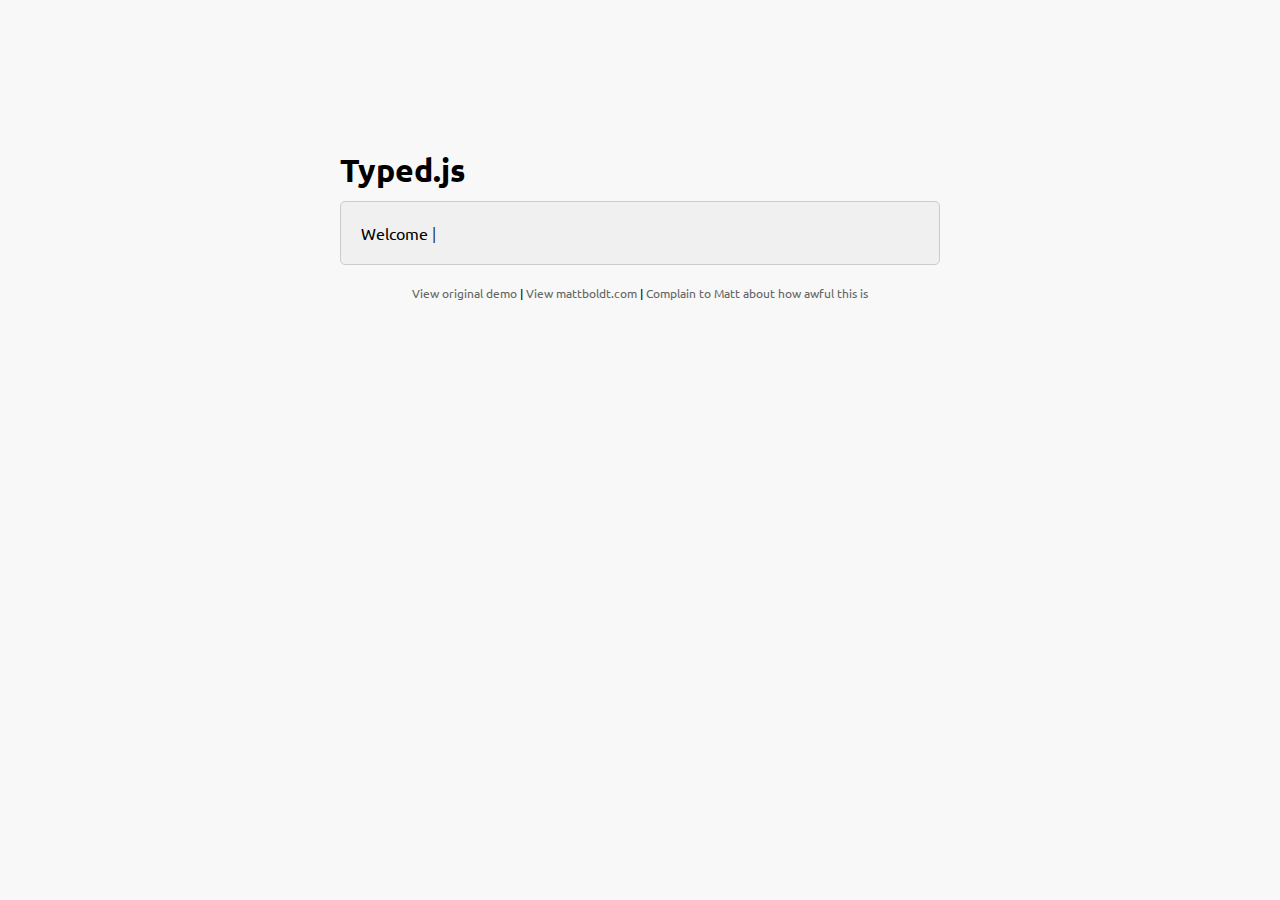
<file: typed.js-master/index.htm>
<!doctype html>
<html lang="en">
<head>
    <meta charset="UTF-8">
    <title>Typed.js - Type your heart out</title>
    <!-- Get jQuery -->
    <script src="http://ajax.googleapis.com/ajax/libs/jquery/1.9.1/jquery.min.js"></script>
    <script src="js/typed.js" type="text/javascript"></script>
    <script>
    $(function(){

        $("#typed").typed({
            // strings: ["Welcome Neo.", "As you might have guessed, I am Morpheus.", "It's an honor to meet you.", "No, the honor is all mine"],
            stringsElement: $('#typed-strings'),
            typeSpeed: 40,
            backSpeed: -30,
            backDelay: 1000,
            loop: false,
            contentType: 'html', // or text
            // defaults to false for infinite loop
            loopCount: false,
            callback: function(){ foo(); },
            resetCallback: function() { newTyped(); }
        });

        $(".reset").click(function(){
            $("#typed").typed('reset');
        });

    });

    function newTyped(){ /* A new typed object */ }

    function foo(){ console.log("Callback"); }

    </script>
    <link href="main.css" rel="stylesheet"/>
    <style>
        /* code for animated blinking cursor */
        .typed-cursor{
            opacity: 1;
            font-weight: 100;
            -webkit-animation: blink 0.7s infinite;
            -moz-animation: blink 0.7s infinite;
            -ms-animation: blink 0.7s infinite;
            -o-animation: blink 0.7s infinite;
            animation: blink 0.7s infinite;
        }
        @-keyframes blink{
            0% { opacity:1; }
            50% { opacity:0; }
            100% { opacity:1; }
        }
        @-webkit-keyframes blink{
            0% { opacity:1; }
            50% { opacity:0; }
            100% { opacity:1; }
        }
        @-moz-keyframes blink{
            0% { opacity:1; }
            50% { opacity:0; }
            100% { opacity:1; }
        }
        @-ms-keyframes blink{
            0% { opacity:1; }
            50% { opacity:0; }
            100% { opacity:1; }
        }
        @-o-keyframes blink{
            0% { opacity:1; }
            50% { opacity:0; }
            100% { opacity:1; }
        }
    </style>
</head>
<body>

    <div class="wrap">
        <h1 class="h1">Typed.js</h1>

        <div class="type-wrap">
            <div id="typed-strings">
                <p>Welcome Neo.</p>
                <p>As you might have guessed, ^400 I am Morpheus.<br>This is a test of a line break.</p>
                <p><i>It's an honor to meet you.</i></p>
                <p>No,^400 the honor is all mine.</p>
                <p>Please, come.^400 Sit.^2000</p>
                <p>I imagine that right now, ^400 you're feeling a bit like Alice^400 tumbling down the rabbit hole.^400 Hmm?</p>
                <p><i>You could say that.</i></p>
                <p>I can see it in your eyes.</p>
                <p>You have the look of a man who accepts what he sees because he is expecting to wake up.</p>
                <p>Ironically this is not far from the truth.^400</p>
                <p>Do you believe in fate,^200 Neo?</p>
                <p><i>No.^400</i></p>
                <p>Why not?</p>
                <p>^400<i>Because I don't like the idea that I'm not in control of my life</i></p>
                <p>I know exactly what you mean.</p>
                <p>Let me tell you why you're here. You're here because you know something.</p>
                <p>What you know you can't explain,^400 but you feel it.</p>
                <p>You've felt it your entire life,^400 that there's something wrong with the world.</p>
                <p>You don't know what it is, but it's there, like a splinter in your mind, driving you mad.</p>
                <p>It is this feeling that has brought you to me.^800</p>
                <p>Do you know what I'm talking about?</p>
                <p><i>The Matrix</i></p>.
                <p>Do you want to know what it is?</p>
                <p><i>Yes.</i></p>
                <p>The Matrix is everywhere. It is all around us. Even now, in this very room. You can see it when you look out your window or when you turn on your television. You can feel it when you go to work... when you go to church... when you pay your taxes. It is the world that has been pulled over your eyes to blind you from the truth.</p>
                <p><i>What truth?^2000</i></p>
                <p>That you are a slave, Neo.^400</p>
                <p>Like everyone else you were born into bondage. Into a prison that you cannot taste or see or touch.</p>
                <p>A prison for your mind.</p>
                <p>Unfortunately, no can be^400 told what The Matrix is.</p>
                <p>You have to see it for yourself.</p>
                <p></p>
                <p></p>
                <p></p>


            </div>
            <span id="typed" style="white-space:pre;"></span>
        </div>

        <div class="links">
            <a href="http://www.mattboldt.com/demos/typed-js">View original demo</a> | <a href="http://www.mattboldt.com">View mattboldt.com</a> | <a href="http://www.twitter.com/atmattb">Complain to Matt about how awful this is</a>
        </div>
    </div>

</body>
</html>
</file>
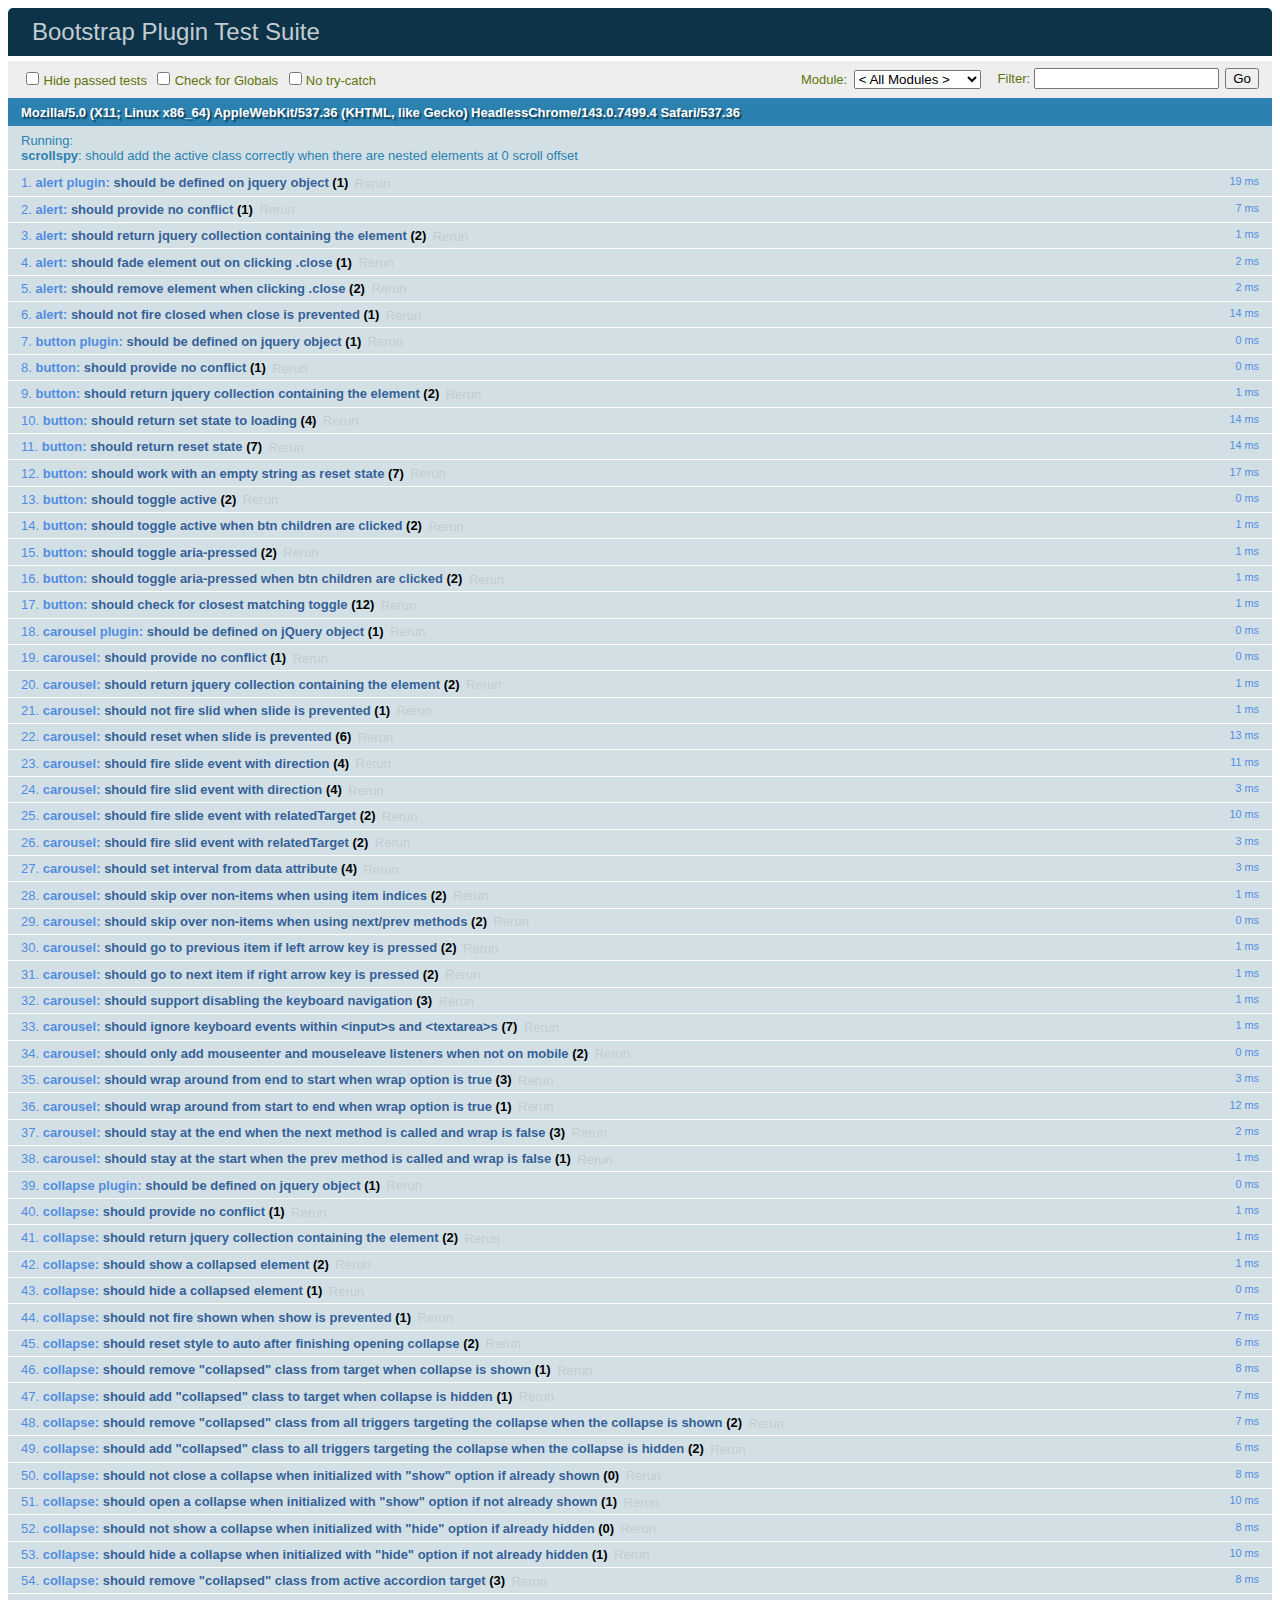
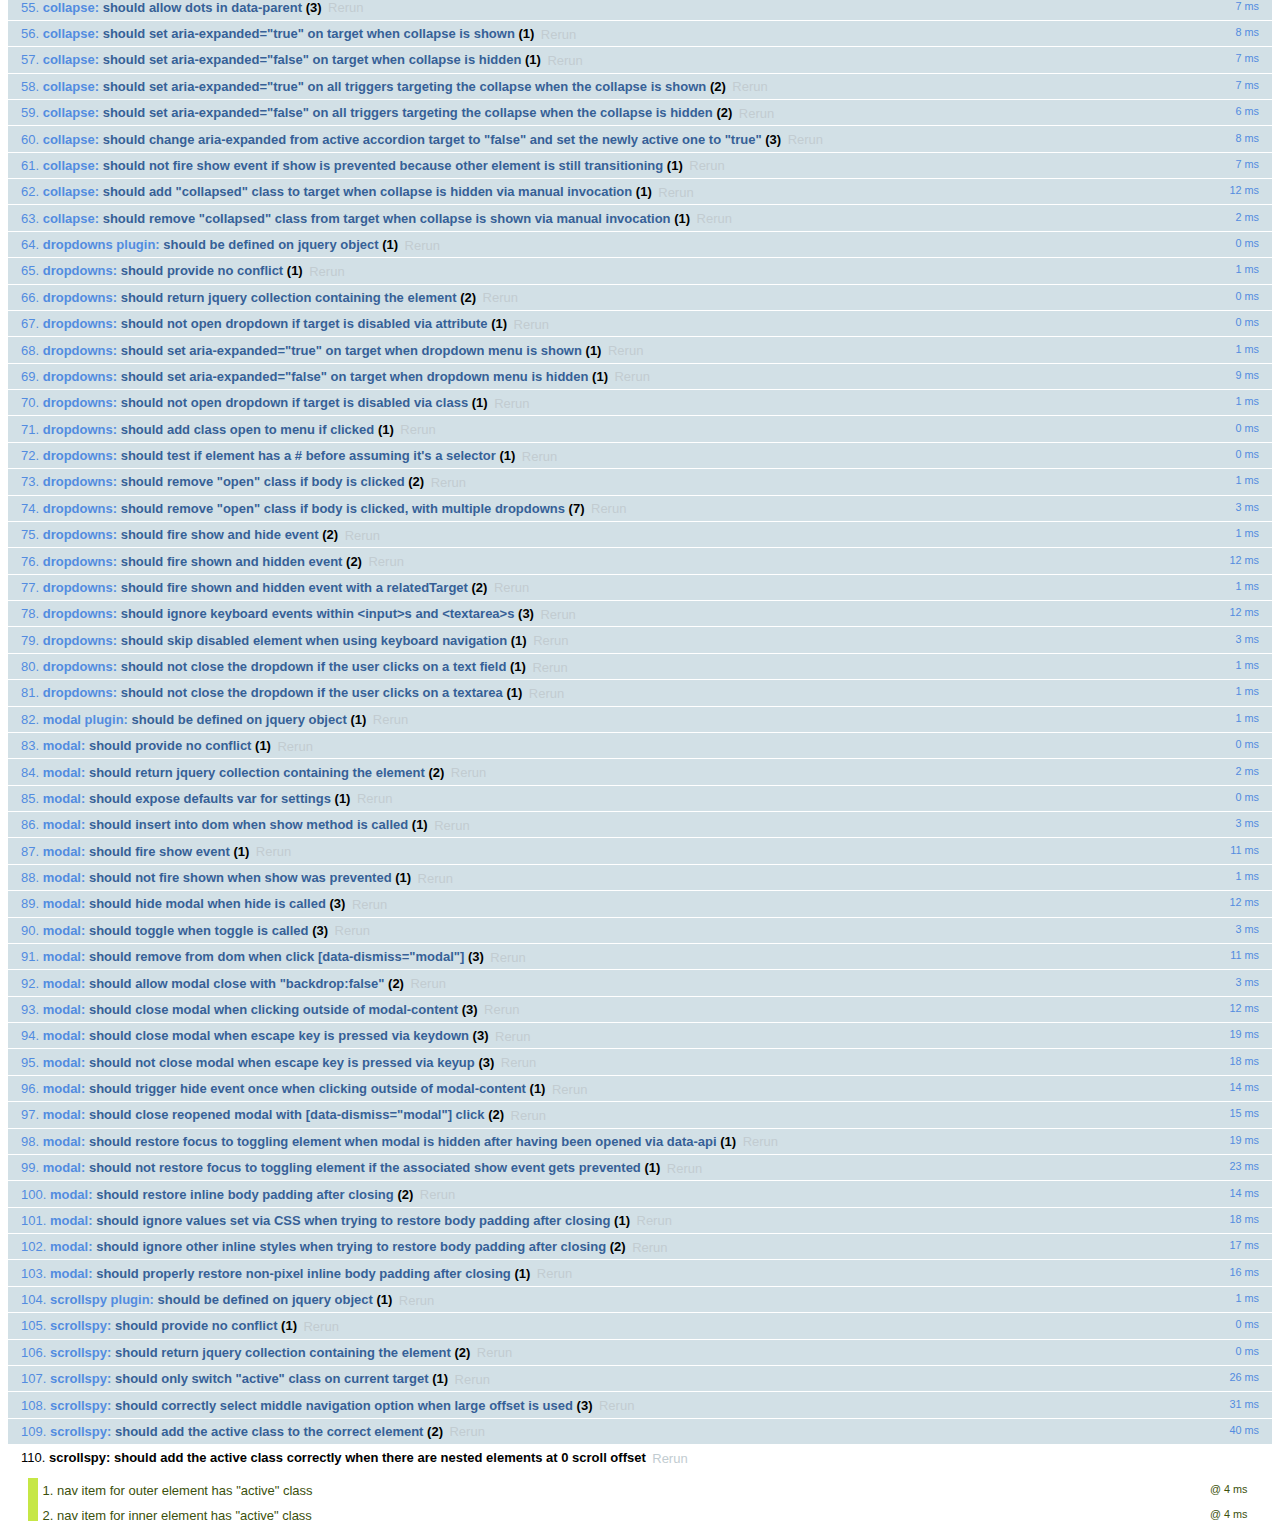
<file: bootstrap-3.3.6/js/tests/index.html>
<!DOCTYPE html>
<html>
  <head>
    <meta charset="utf-8">
    <title>Bootstrap Plugin Test Suite</title>
    <meta name="viewport" content="width=device-width, initial-scale=1">

    <!-- jQuery -->
    <script src="vendor/jquery.min.js"></script>
    <script>
      // Disable jQuery event aliases to ensure we don't accidentally use any of them
      (function () {
        var eventAliases = [
          'blur',
          'focus',
          'focusin',
          'focusout',
          'load',
          'resize',
          'scroll',
          'unload',
          'click',
          'dblclick',
          'mousedown',
          'mouseup',
          'mousemove',
          'mouseover',
          'mouseout',
          'mouseenter',
          'mouseleave',
          'change',
          'select',
          'submit',
          'keydown',
          'keypress',
          'keyup',
          'error',
          'contextmenu',
          'hover',
          'bind',
          'unbind',
          'delegate',
          'undelegate'
        ]
        for (var i = 0; i < eventAliases.length; i++) {
          $.fn[eventAliases[i]] = undefined
        }
      })()
    </script>

    <!-- QUnit -->
    <link rel="stylesheet" href="vendor/qunit.css" media="screen">
    <script src="vendor/qunit.js"></script>
    <script>
      // See https://github.com/axemclion/grunt-saucelabs#test-result-details-with-qunit
      var log = []
      // Require assert.expect in each test
      QUnit.config.requireExpects = true
      QUnit.done(function (testResults) {
        var tests = []
        for (var i = 0, len = log.length; i < len; i++) {
          var details = log[i]
          tests.push({
            name: details.name,
            result: details.result,
            expected: details.expected,
            actual: details.actual,
            source: details.source
          })
        }
        testResults.tests = tests

        window.global_test_results = testResults
      })

      QUnit.testStart(function (testDetails) {
        $(window).scrollTop(0)
        QUnit.log(function (details) {
          if (!details.result) {
            details.name = testDetails.name
            log.push(details)
          }
        })
      })

      // Cleanup
      QUnit.testDone(function () {
        $('#qunit-fixture').empty()
        $('#modal-test, .modal-backdrop').remove()
      })

      // Display fixture on-screen on iOS to avoid false positives
      if (/iPhone|iPad|iPod/.test(navigator.userAgent)) {
        QUnit.begin(function() {
          $('#qunit-fixture').css({ top: 0, left: 0 })
        })

        QUnit.done(function () {
          $('#qunit-fixture').css({ top: '', left: '' })
        })
      }

      // Disable deprecated global QUnit method aliases in preparation for QUnit v2
      (function () {
        var methodNames = [
          'async',
          'asyncTest',
          'deepEqual',
          'equal',
          'expect',
          'module',
          'notDeepEqual',
          'notEqual',
          'notPropEqual',
          'notStrictEqual',
          'ok',
          'propEqual',
          'push',
          'start',
          'stop',
          'strictEqual',
          'test',
          'throws'
        ];
        for (var i = 0; i < methodNames.length; i++) {
          var methodName = methodNames[i];
          window[methodName] = undefined;
        }
      })();
    </script>

    <!-- Plugin sources -->
    <script>$.support.transition = false</script>
    <script src="../../js/alert.js"></script>
    <script src="../../js/button.js"></script>
    <script src="../../js/carousel.js"></script>
    <script src="../../js/collapse.js"></script>
    <script src="../../js/dropdown.js"></script>
    <script src="../../js/modal.js"></script>
    <script src="../../js/scrollspy.js"></script>
    <script src="../../js/tab.js"></script>
    <script src="../../js/tooltip.js"></script>
    <script src="../../js/popover.js"></script>
    <script src="../../js/affix.js"></script>

    <!-- Unit tests -->
    <script src="unit/alert.js"></script>
    <script src="unit/button.js"></script>
    <script src="unit/carousel.js"></script>
    <script src="unit/collapse.js"></script>
    <script src="unit/dropdown.js"></script>
    <script src="unit/modal.js"></script>
    <script src="unit/scrollspy.js"></script>
    <script src="unit/tab.js"></script>
    <script src="unit/tooltip.js"></script>
    <script src="unit/popover.js"></script>
    <script src="unit/affix.js"></script>

  </head>
  <body>
    <div id="qunit-container">
      <div id="qunit"></div>
      <div id="qunit-fixture"></div>
    </div>
  </body>
</html>
</file>
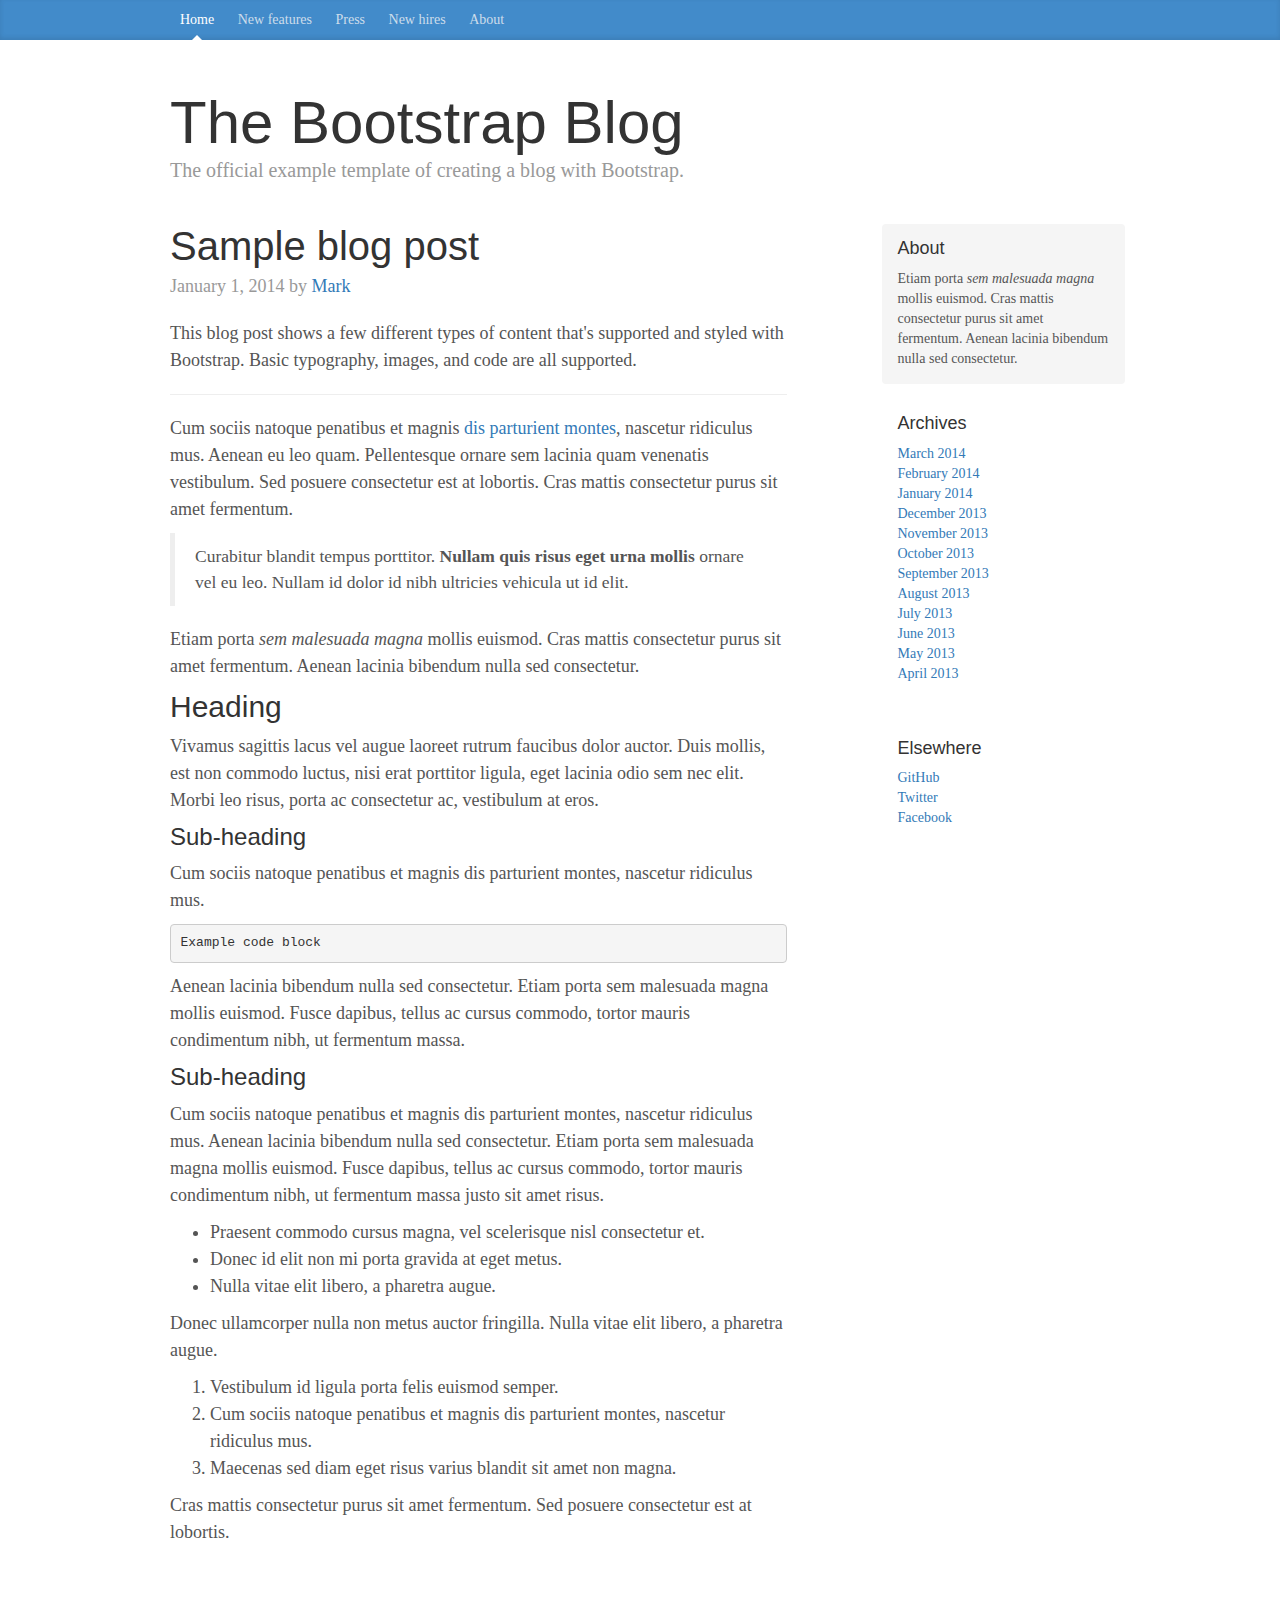
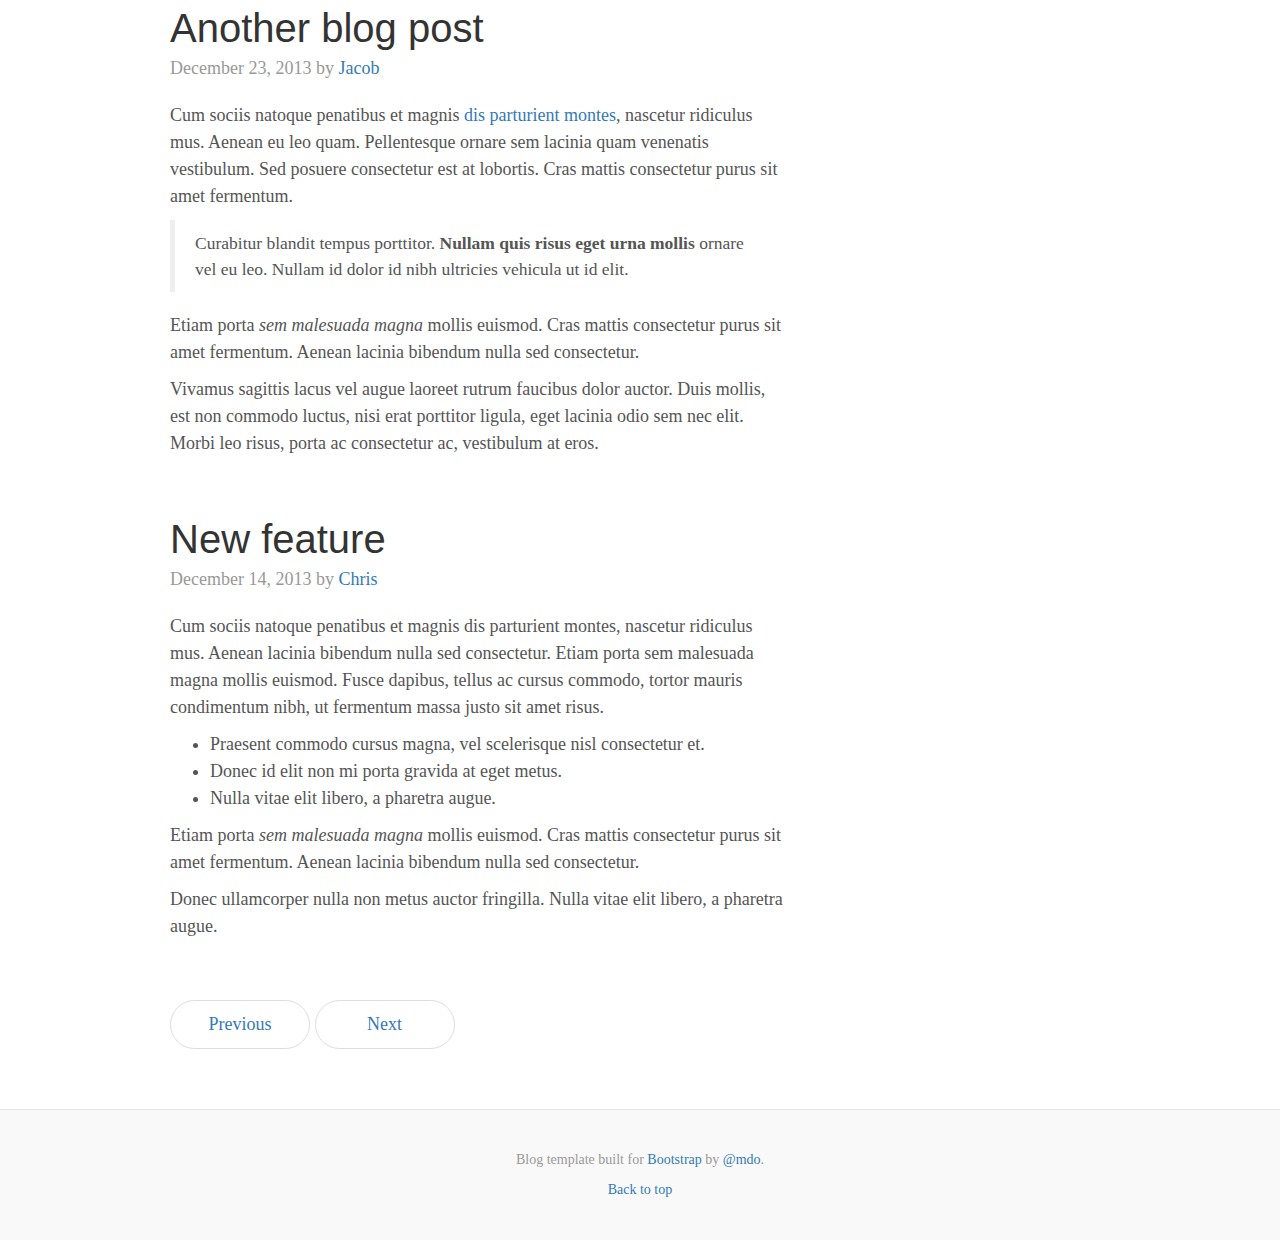
<file: bootstrap-3.3.6/docs/examples/blog/index.html>
<!DOCTYPE html>
<html lang="en">
  <head>
    <meta charset="utf-8">
    <meta http-equiv="X-UA-Compatible" content="IE=edge">
    <meta name="viewport" content="width=device-width, initial-scale=1">
    <!-- The above 3 meta tags *must* come first in the head; any other head content must come *after* these tags -->
    <meta name="description" content="">
    <meta name="author" content="">
    <link rel="icon" href="../../favicon.ico">

    <title>Blog Template for Bootstrap</title>

    <!-- Bootstrap core CSS -->
    <link href="../../dist/css/bootstrap.min.css" rel="stylesheet">

    <!-- IE10 viewport hack for Surface/desktop Windows 8 bug -->
    <link href="../../assets/css/ie10-viewport-bug-workaround.css" rel="stylesheet">

    <!-- Custom styles for this template -->
    <link href="blog.css" rel="stylesheet">

    <!-- Just for debugging purposes. Don't actually copy these 2 lines! -->
    <!--[if lt IE 9]><script src="../../assets/js/ie8-responsive-file-warning.js"></script><![endif]-->
    <script src="../../assets/js/ie-emulation-modes-warning.js"></script>

    <!-- HTML5 shim and Respond.js for IE8 support of HTML5 elements and media queries -->
    <!--[if lt IE 9]>
      <script src="https://oss.maxcdn.com/html5shiv/3.7.2/html5shiv.min.js"></script>
      <script src="https://oss.maxcdn.com/respond/1.4.2/respond.min.js"></script>
    <![endif]-->
  </head>

  <body>

    <div class="blog-masthead">
      <div class="container">
        <nav class="blog-nav">
          <a class="blog-nav-item active" href="#">Home</a>
          <a class="blog-nav-item" href="#">New features</a>
          <a class="blog-nav-item" href="#">Press</a>
          <a class="blog-nav-item" href="#">New hires</a>
          <a class="blog-nav-item" href="#">About</a>
        </nav>
      </div>
    </div>

    <div class="container">

      <div class="blog-header">
        <h1 class="blog-title">The Bootstrap Blog</h1>
        <p class="lead blog-description">The official example template of creating a blog with Bootstrap.</p>
      </div>

      <div class="row">

        <div class="col-sm-8 blog-main">

          <div class="blog-post">
            <h2 class="blog-post-title">Sample blog post</h2>
            <p class="blog-post-meta">January 1, 2014 by <a href="#">Mark</a></p>

            <p>This blog post shows a few different types of content that's supported and styled with Bootstrap. Basic typography, images, and code are all supported.</p>
            <hr>
            <p>Cum sociis natoque penatibus et magnis <a href="#">dis parturient montes</a>, nascetur ridiculus mus. Aenean eu leo quam. Pellentesque ornare sem lacinia quam venenatis vestibulum. Sed posuere consectetur est at lobortis. Cras mattis consectetur purus sit amet fermentum.</p>
            <blockquote>
              <p>Curabitur blandit tempus porttitor. <strong>Nullam quis risus eget urna mollis</strong> ornare vel eu leo. Nullam id dolor id nibh ultricies vehicula ut id elit.</p>
            </blockquote>
            <p>Etiam porta <em>sem malesuada magna</em> mollis euismod. Cras mattis consectetur purus sit amet fermentum. Aenean lacinia bibendum nulla sed consectetur.</p>
            <h2>Heading</h2>
            <p>Vivamus sagittis lacus vel augue laoreet rutrum faucibus dolor auctor. Duis mollis, est non commodo luctus, nisi erat porttitor ligula, eget lacinia odio sem nec elit. Morbi leo risus, porta ac consectetur ac, vestibulum at eros.</p>
            <h3>Sub-heading</h3>
            <p>Cum sociis natoque penatibus et magnis dis parturient montes, nascetur ridiculus mus.</p>
            <pre><code>Example code block</code></pre>
            <p>Aenean lacinia bibendum nulla sed consectetur. Etiam porta sem malesuada magna mollis euismod. Fusce dapibus, tellus ac cursus commodo, tortor mauris condimentum nibh, ut fermentum massa.</p>
            <h3>Sub-heading</h3>
            <p>Cum sociis natoque penatibus et magnis dis parturient montes, nascetur ridiculus mus. Aenean lacinia bibendum nulla sed consectetur. Etiam porta sem malesuada magna mollis euismod. Fusce dapibus, tellus ac cursus commodo, tortor mauris condimentum nibh, ut fermentum massa justo sit amet risus.</p>
            <ul>
              <li>Praesent commodo cursus magna, vel scelerisque nisl consectetur et.</li>
              <li>Donec id elit non mi porta gravida at eget metus.</li>
              <li>Nulla vitae elit libero, a pharetra augue.</li>
            </ul>
            <p>Donec ullamcorper nulla non metus auctor fringilla. Nulla vitae elit libero, a pharetra augue.</p>
            <ol>
              <li>Vestibulum id ligula porta felis euismod semper.</li>
              <li>Cum sociis natoque penatibus et magnis dis parturient montes, nascetur ridiculus mus.</li>
              <li>Maecenas sed diam eget risus varius blandit sit amet non magna.</li>
            </ol>
            <p>Cras mattis consectetur purus sit amet fermentum. Sed posuere consectetur est at lobortis.</p>
          </div><!-- /.blog-post -->

          <div class="blog-post">
            <h2 class="blog-post-title">Another blog post</h2>
            <p class="blog-post-meta">December 23, 2013 by <a href="#">Jacob</a></p>

            <p>Cum sociis natoque penatibus et magnis <a href="#">dis parturient montes</a>, nascetur ridiculus mus. Aenean eu leo quam. Pellentesque ornare sem lacinia quam venenatis vestibulum. Sed posuere consectetur est at lobortis. Cras mattis consectetur purus sit amet fermentum.</p>
            <blockquote>
              <p>Curabitur blandit tempus porttitor. <strong>Nullam quis risus eget urna mollis</strong> ornare vel eu leo. Nullam id dolor id nibh ultricies vehicula ut id elit.</p>
            </blockquote>
            <p>Etiam porta <em>sem malesuada magna</em> mollis euismod. Cras mattis consectetur purus sit amet fermentum. Aenean lacinia bibendum nulla sed consectetur.</p>
            <p>Vivamus sagittis lacus vel augue laoreet rutrum faucibus dolor auctor. Duis mollis, est non commodo luctus, nisi erat porttitor ligula, eget lacinia odio sem nec elit. Morbi leo risus, porta ac consectetur ac, vestibulum at eros.</p>
          </div><!-- /.blog-post -->

          <div class="blog-post">
            <h2 class="blog-post-title">New feature</h2>
            <p class="blog-post-meta">December 14, 2013 by <a href="#">Chris</a></p>

            <p>Cum sociis natoque penatibus et magnis dis parturient montes, nascetur ridiculus mus. Aenean lacinia bibendum nulla sed consectetur. Etiam porta sem malesuada magna mollis euismod. Fusce dapibus, tellus ac cursus commodo, tortor mauris condimentum nibh, ut fermentum massa justo sit amet risus.</p>
            <ul>
              <li>Praesent commodo cursus magna, vel scelerisque nisl consectetur et.</li>
              <li>Donec id elit non mi porta gravida at eget metus.</li>
              <li>Nulla vitae elit libero, a pharetra augue.</li>
            </ul>
            <p>Etiam porta <em>sem malesuada magna</em> mollis euismod. Cras mattis consectetur purus sit amet fermentum. Aenean lacinia bibendum nulla sed consectetur.</p>
            <p>Donec ullamcorper nulla non metus auctor fringilla. Nulla vitae elit libero, a pharetra augue.</p>
          </div><!-- /.blog-post -->

          <nav>
            <ul class="pager">
              <li><a href="#">Previous</a></li>
              <li><a href="#">Next</a></li>
            </ul>
          </nav>

        </div><!-- /.blog-main -->

        <div class="col-sm-3 col-sm-offset-1 blog-sidebar">
          <div class="sidebar-module sidebar-module-inset">
            <h4>About</h4>
            <p>Etiam porta <em>sem malesuada magna</em> mollis euismod. Cras mattis consectetur purus sit amet fermentum. Aenean lacinia bibendum nulla sed consectetur.</p>
          </div>
          <div class="sidebar-module">
            <h4>Archives</h4>
            <ol class="list-unstyled">
              <li><a href="#">March 2014</a></li>
              <li><a href="#">February 2014</a></li>
              <li><a href="#">January 2014</a></li>
              <li><a href="#">December 2013</a></li>
              <li><a href="#">November 2013</a></li>
              <li><a href="#">October 2013</a></li>
              <li><a href="#">September 2013</a></li>
              <li><a href="#">August 2013</a></li>
              <li><a href="#">July 2013</a></li>
              <li><a href="#">June 2013</a></li>
              <li><a href="#">May 2013</a></li>
              <li><a href="#">April 2013</a></li>
            </ol>
          </div>
          <div class="sidebar-module">
            <h4>Elsewhere</h4>
            <ol class="list-unstyled">
              <li><a href="#">GitHub</a></li>
              <li><a href="#">Twitter</a></li>
              <li><a href="#">Facebook</a></li>
            </ol>
          </div>
        </div><!-- /.blog-sidebar -->

      </div><!-- /.row -->

    </div><!-- /.container -->

    <footer class="blog-footer">
      <p>Blog template built for <a href="http://getbootstrap.com">Bootstrap</a> by <a href="https://twitter.com/mdo">@mdo</a>.</p>
      <p>
        <a href="#">Back to top</a>
      </p>
    </footer>


    <!-- Bootstrap core JavaScript
    ================================================== -->
    <!-- Placed at the end of the document so the pages load faster -->
    <script src="https://ajax.googleapis.com/ajax/libs/jquery/1.11.3/jquery.min.js"></script>
    <script>window.jQuery || document.write('<script src="../../assets/js/vendor/jquery.min.js"><\/script>')</script>
    <script src="../../dist/js/bootstrap.min.js"></script>
    <!-- IE10 viewport hack for Surface/desktop Windows 8 bug -->
    <script src="../../assets/js/ie10-viewport-bug-workaround.js"></script>
  </body>
</html>
</file>
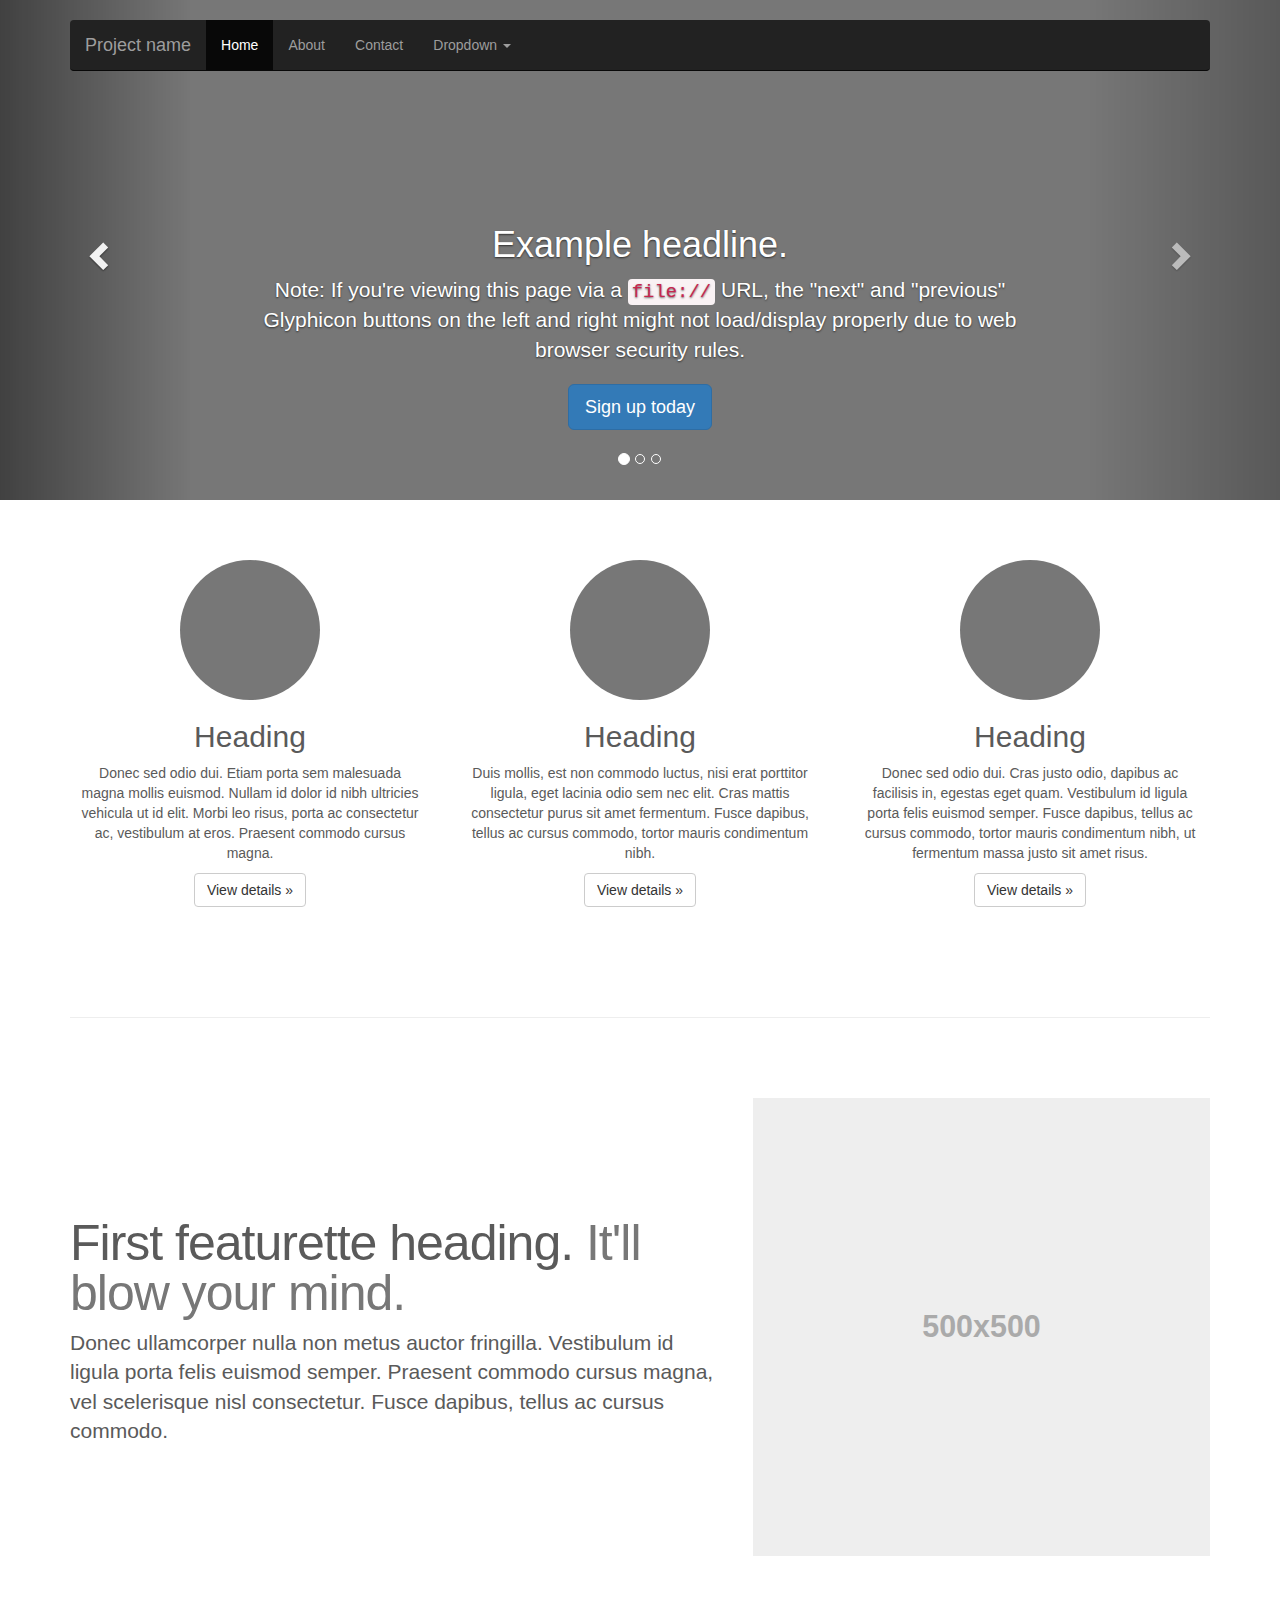
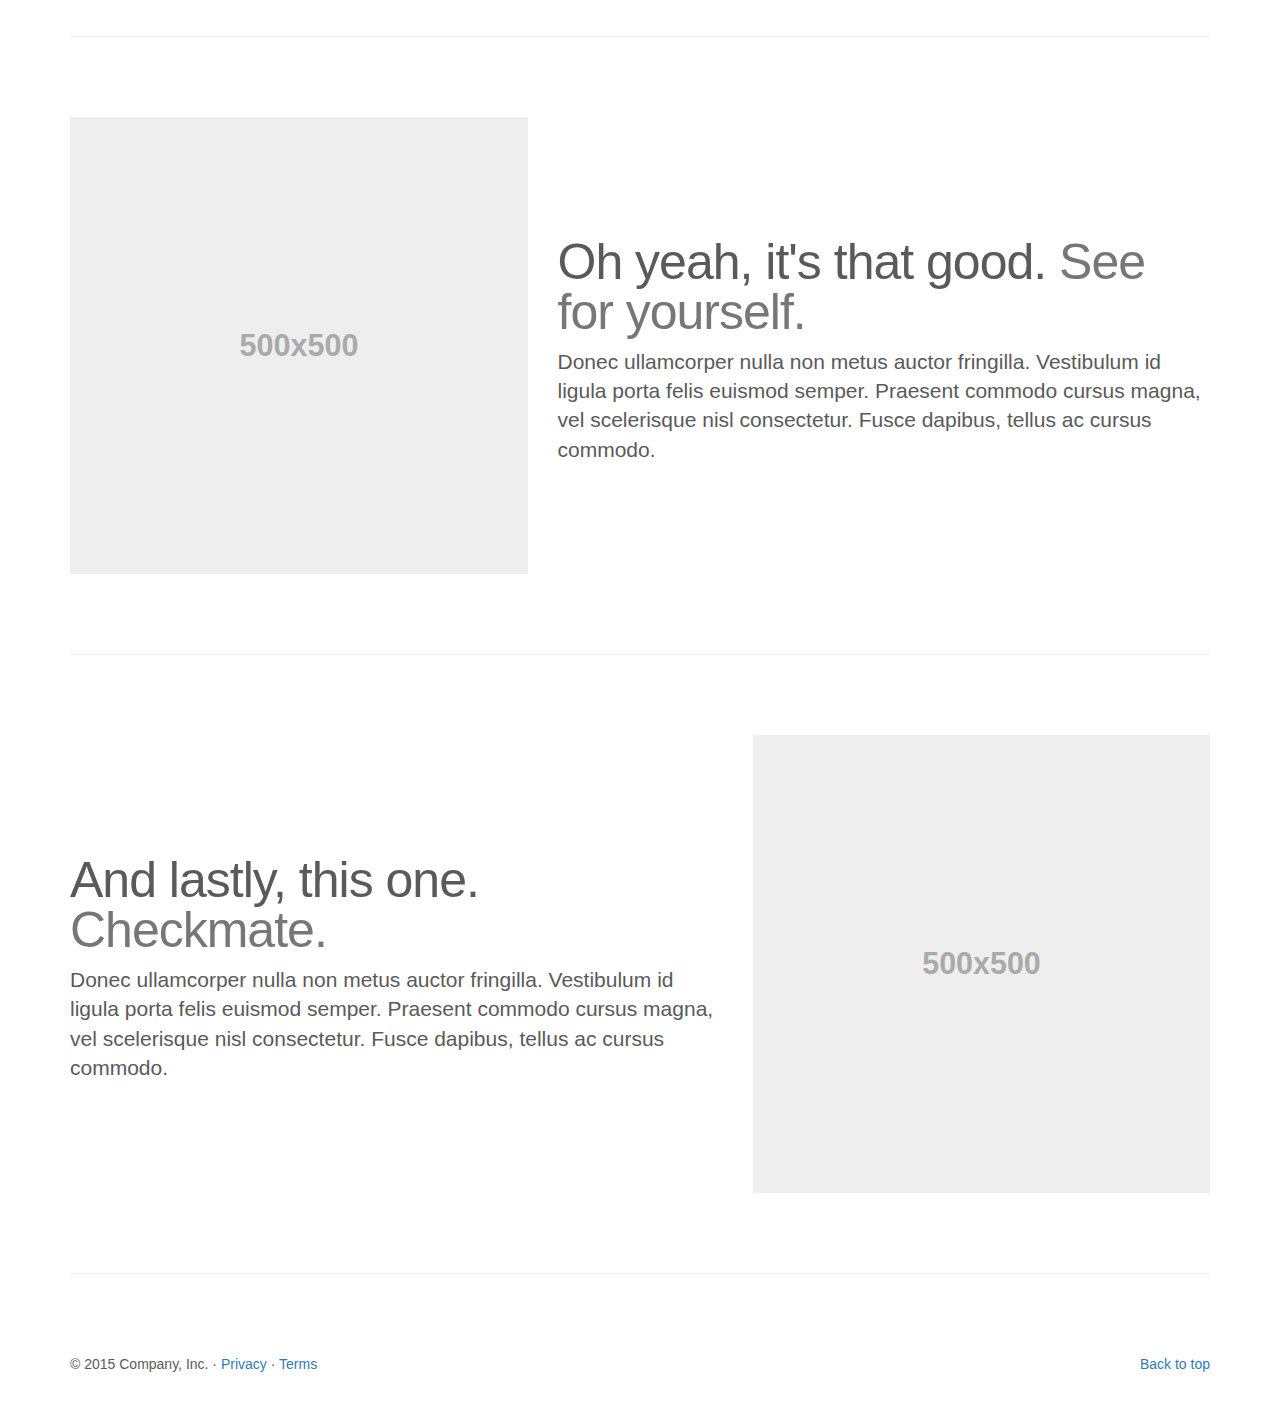
<file: bootstrap-3.3.6/docs/examples/carousel/index.html>
<!DOCTYPE html>
<html lang="en">
  <head>
    <meta charset="utf-8">
    <meta http-equiv="X-UA-Compatible" content="IE=edge">
    <meta name="viewport" content="width=device-width, initial-scale=1">
    <!-- The above 3 meta tags *must* come first in the head; any other head content must come *after* these tags -->
    <meta name="description" content="">
    <meta name="author" content="">
    <link rel="icon" href="../../favicon.ico">

    <title>Carousel Template for Bootstrap</title>

    <!-- Bootstrap core CSS -->
    <link href="../../dist/css/bootstrap.min.css" rel="stylesheet">

    <!-- IE10 viewport hack for Surface/desktop Windows 8 bug -->
    <link href="../../assets/css/ie10-viewport-bug-workaround.css" rel="stylesheet">

    <!-- Just for debugging purposes. Don't actually copy these 2 lines! -->
    <!--[if lt IE 9]><script src="../../assets/js/ie8-responsive-file-warning.js"></script><![endif]-->
    <script src="../../assets/js/ie-emulation-modes-warning.js"></script>

    <!-- HTML5 shim and Respond.js for IE8 support of HTML5 elements and media queries -->
    <!--[if lt IE 9]>
      <script src="https://oss.maxcdn.com/html5shiv/3.7.2/html5shiv.min.js"></script>
      <script src="https://oss.maxcdn.com/respond/1.4.2/respond.min.js"></script>
    <![endif]-->

    <!-- Custom styles for this template -->
    <link href="carousel.css" rel="stylesheet">
  </head>
<!-- NAVBAR
================================================== -->
  <body>
    <div class="navbar-wrapper">
      <div class="container">

        <nav class="navbar navbar-inverse navbar-static-top">
          <div class="container">
            <div class="navbar-header">
              <button type="button" class="navbar-toggle collapsed" data-toggle="collapse" data-target="#navbar" aria-expanded="false" aria-controls="navbar">
                <span class="sr-only">Toggle navigation</span>
                <span class="icon-bar"></span>
                <span class="icon-bar"></span>
                <span class="icon-bar"></span>
              </button>
              <a class="navbar-brand" href="#">Project name</a>
            </div>
            <div id="navbar" class="navbar-collapse collapse">
              <ul class="nav navbar-nav">
                <li class="active"><a href="#">Home</a></li>
                <li><a href="#about">About</a></li>
                <li><a href="#contact">Contact</a></li>
                <li class="dropdown">
                  <a href="#" class="dropdown-toggle" data-toggle="dropdown" role="button" aria-haspopup="true" aria-expanded="false">Dropdown <span class="caret"></span></a>
                  <ul class="dropdown-menu">
                    <li><a href="#">Action</a></li>
                    <li><a href="#">Another action</a></li>
                    <li><a href="#">Something else here</a></li>
                    <li role="separator" class="divider"></li>
                    <li class="dropdown-header">Nav header</li>
                    <li><a href="#">Separated link</a></li>
                    <li><a href="#">One more separated link</a></li>
                  </ul>
                </li>
              </ul>
            </div>
          </div>
        </nav>

      </div>
    </div>


    <!-- Carousel
    ================================================== -->
    <div id="myCarousel" class="carousel slide" data-ride="carousel">
      <!-- Indicators -->
      <ol class="carousel-indicators">
        <li data-target="#myCarousel" data-slide-to="0" class="active"></li>
        <li data-target="#myCarousel" data-slide-to="1"></li>
        <li data-target="#myCarousel" data-slide-to="2"></li>
      </ol>
      <div class="carousel-inner" role="listbox">
        <div class="item active">
          <img class="first-slide" src="[data-uri]" alt="First slide">
          <div class="container">
            <div class="carousel-caption">
              <h1>Example headline.</h1>
              <p>Note: If you're viewing this page via a <code>file://</code> URL, the "next" and "previous" Glyphicon buttons on the left and right might not load/display properly due to web browser security rules.</p>
              <p><a class="btn btn-lg btn-primary" href="#" role="button">Sign up today</a></p>
            </div>
          </div>
        </div>
        <div class="item">
          <img class="second-slide" src="[data-uri]" alt="Second slide">
          <div class="container">
            <div class="carousel-caption">
              <h1>Another example headline.</h1>
              <p>Cras justo odio, dapibus ac facilisis in, egestas eget quam. Donec id elit non mi porta gravida at eget metus. Nullam id dolor id nibh ultricies vehicula ut id elit.</p>
              <p><a class="btn btn-lg btn-primary" href="#" role="button">Learn more</a></p>
            </div>
          </div>
        </div>
        <div class="item">
          <img class="third-slide" src="[data-uri]" alt="Third slide">
          <div class="container">
            <div class="carousel-caption">
              <h1>One more for good measure.</h1>
              <p>Cras justo odio, dapibus ac facilisis in, egestas eget quam. Donec id elit non mi porta gravida at eget metus. Nullam id dolor id nibh ultricies vehicula ut id elit.</p>
              <p><a class="btn btn-lg btn-primary" href="#" role="button">Browse gallery</a></p>
            </div>
          </div>
        </div>
      </div>
      <a class="left carousel-control" href="#myCarousel" role="button" data-slide="prev">
        <span class="glyphicon glyphicon-chevron-left" aria-hidden="true"></span>
        <span class="sr-only">Previous</span>
      </a>
      <a class="right carousel-control" href="#myCarousel" role="button" data-slide="next">
        <span class="glyphicon glyphicon-chevron-right" aria-hidden="true"></span>
        <span class="sr-only">Next</span>
      </a>
    </div><!-- /.carousel -->


    <!-- Marketing messaging and featurettes
    ================================================== -->
    <!-- Wrap the rest of the page in another container to center all the content. -->

    <div class="container marketing">

      <!-- Three columns of text below the carousel -->
      <div class="row">
        <div class="col-lg-4">
          <img class="img-circle" src="[data-uri]" alt="Generic placeholder image" width="140" height="140">
          <h2>Heading</h2>
          <p>Donec sed odio dui. Etiam porta sem malesuada magna mollis euismod. Nullam id dolor id nibh ultricies vehicula ut id elit. Morbi leo risus, porta ac consectetur ac, vestibulum at eros. Praesent commodo cursus magna.</p>
          <p><a class="btn btn-default" href="#" role="button">View details &raquo;</a></p>
        </div><!-- /.col-lg-4 -->
        <div class="col-lg-4">
          <img class="img-circle" src="[data-uri]" alt="Generic placeholder image" width="140" height="140">
          <h2>Heading</h2>
          <p>Duis mollis, est non commodo luctus, nisi erat porttitor ligula, eget lacinia odio sem nec elit. Cras mattis consectetur purus sit amet fermentum. Fusce dapibus, tellus ac cursus commodo, tortor mauris condimentum nibh.</p>
          <p><a class="btn btn-default" href="#" role="button">View details &raquo;</a></p>
        </div><!-- /.col-lg-4 -->
        <div class="col-lg-4">
          <img class="img-circle" src="[data-uri]" alt="Generic placeholder image" width="140" height="140">
          <h2>Heading</h2>
          <p>Donec sed odio dui. Cras justo odio, dapibus ac facilisis in, egestas eget quam. Vestibulum id ligula porta felis euismod semper. Fusce dapibus, tellus ac cursus commodo, tortor mauris condimentum nibh, ut fermentum massa justo sit amet risus.</p>
          <p><a class="btn btn-default" href="#" role="button">View details &raquo;</a></p>
        </div><!-- /.col-lg-4 -->
      </div><!-- /.row -->


      <!-- START THE FEATURETTES -->

      <hr class="featurette-divider">

      <div class="row featurette">
        <div class="col-md-7">
          <h2 class="featurette-heading">First featurette heading. <span class="text-muted">It'll blow your mind.</span></h2>
          <p class="lead">Donec ullamcorper nulla non metus auctor fringilla. Vestibulum id ligula porta felis euismod semper. Praesent commodo cursus magna, vel scelerisque nisl consectetur. Fusce dapibus, tellus ac cursus commodo.</p>
        </div>
        <div class="col-md-5">
          <img class="featurette-image img-responsive center-block" data-src="holder.js/500x500/auto" alt="Generic placeholder image">
        </div>
      </div>

      <hr class="featurette-divider">

      <div class="row featurette">
        <div class="col-md-7 col-md-push-5">
          <h2 class="featurette-heading">Oh yeah, it's that good. <span class="text-muted">See for yourself.</span></h2>
          <p class="lead">Donec ullamcorper nulla non metus auctor fringilla. Vestibulum id ligula porta felis euismod semper. Praesent commodo cursus magna, vel scelerisque nisl consectetur. Fusce dapibus, tellus ac cursus commodo.</p>
        </div>
        <div class="col-md-5 col-md-pull-7">
          <img class="featurette-image img-responsive center-block" data-src="holder.js/500x500/auto" alt="Generic placeholder image">
        </div>
      </div>

      <hr class="featurette-divider">

      <div class="row featurette">
        <div class="col-md-7">
          <h2 class="featurette-heading">And lastly, this one. <span class="text-muted">Checkmate.</span></h2>
          <p class="lead">Donec ullamcorper nulla non metus auctor fringilla. Vestibulum id ligula porta felis euismod semper. Praesent commodo cursus magna, vel scelerisque nisl consectetur. Fusce dapibus, tellus ac cursus commodo.</p>
        </div>
        <div class="col-md-5">
          <img class="featurette-image img-responsive center-block" data-src="holder.js/500x500/auto" alt="Generic placeholder image">
        </div>
      </div>

      <hr class="featurette-divider">

      <!-- /END THE FEATURETTES -->


      <!-- FOOTER -->
      <footer>
        <p class="pull-right"><a href="#">Back to top</a></p>
        <p>&copy; 2015 Company, Inc. &middot; <a href="#">Privacy</a> &middot; <a href="#">Terms</a></p>
      </footer>

    </div><!-- /.container -->


    <!-- Bootstrap core JavaScript
    ================================================== -->
    <!-- Placed at the end of the document so the pages load faster -->
    <script src="https://ajax.googleapis.com/ajax/libs/jquery/1.11.3/jquery.min.js"></script>
    <script>window.jQuery || document.write('<script src="../../assets/js/vendor/jquery.min.js"><\/script>')</script>
    <script src="../../dist/js/bootstrap.min.js"></script>
    <!-- Just to make our placeholder images work. Don't actually copy the next line! -->
    <script src="../../assets/js/vendor/holder.min.js"></script>
    <!-- IE10 viewport hack for Surface/desktop Windows 8 bug -->
    <script src="../../assets/js/ie10-viewport-bug-workaround.js"></script>
  </body>
</html>
</file>
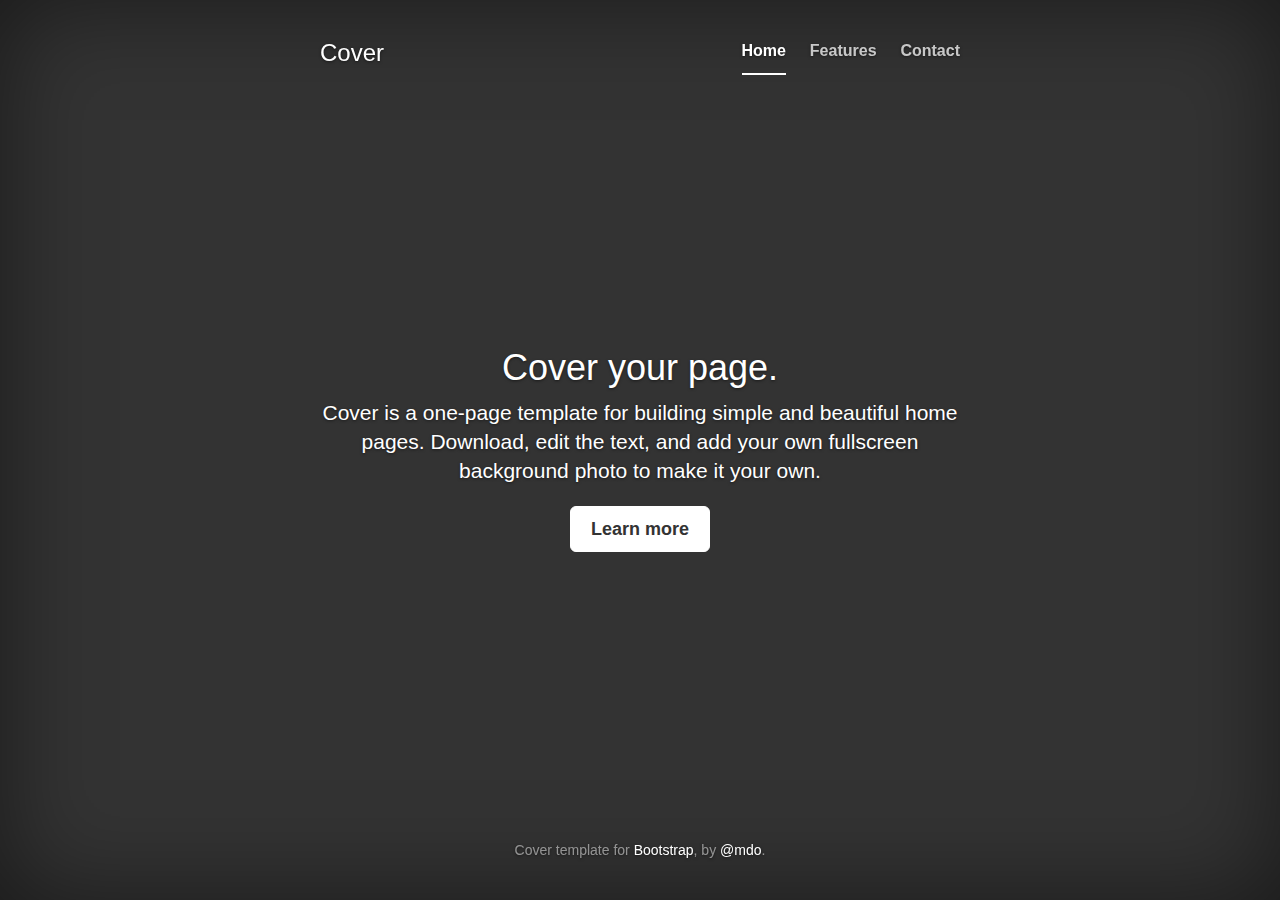
<file: bootstrap-3.3.6/docs/examples/cover/index.html>
<!DOCTYPE html>
<html lang="en">
  <head>
    <meta charset="utf-8">
    <meta http-equiv="X-UA-Compatible" content="IE=edge">
    <meta name="viewport" content="width=device-width, initial-scale=1">
    <!-- The above 3 meta tags *must* come first in the head; any other head content must come *after* these tags -->
    <meta name="description" content="">
    <meta name="author" content="">
    <link rel="icon" href="../../favicon.ico">

    <title>Cover Template for Bootstrap</title>

    <!-- Bootstrap core CSS -->
    <link href="../../dist/css/bootstrap.min.css" rel="stylesheet">

    <!-- IE10 viewport hack for Surface/desktop Windows 8 bug -->
    <link href="../../assets/css/ie10-viewport-bug-workaround.css" rel="stylesheet">

    <!-- Custom styles for this template -->
    <link href="cover.css" rel="stylesheet">

    <!-- Just for debugging purposes. Don't actually copy these 2 lines! -->
    <!--[if lt IE 9]><script src="../../assets/js/ie8-responsive-file-warning.js"></script><![endif]-->
    <script src="../../assets/js/ie-emulation-modes-warning.js"></script>

    <!-- HTML5 shim and Respond.js for IE8 support of HTML5 elements and media queries -->
    <!--[if lt IE 9]>
      <script src="https://oss.maxcdn.com/html5shiv/3.7.2/html5shiv.min.js"></script>
      <script src="https://oss.maxcdn.com/respond/1.4.2/respond.min.js"></script>
    <![endif]-->
  </head>

  <body>

    <div class="site-wrapper">

      <div class="site-wrapper-inner">

        <div class="cover-container">

          <div class="masthead clearfix">
            <div class="inner">
              <h3 class="masthead-brand">Cover</h3>
              <nav>
                <ul class="nav masthead-nav">
                  <li class="active"><a href="#">Home</a></li>
                  <li><a href="#">Features</a></li>
                  <li><a href="#">Contact</a></li>
                </ul>
              </nav>
            </div>
          </div>

          <div class="inner cover">
            <h1 class="cover-heading">Cover your page.</h1>
            <p class="lead">Cover is a one-page template for building simple and beautiful home pages. Download, edit the text, and add your own fullscreen background photo to make it your own.</p>
            <p class="lead">
              <a href="#" class="btn btn-lg btn-default">Learn more</a>
            </p>
          </div>

          <div class="mastfoot">
            <div class="inner">
              <p>Cover template for <a href="http://getbootstrap.com">Bootstrap</a>, by <a href="https://twitter.com/mdo">@mdo</a>.</p>
            </div>
          </div>

        </div>

      </div>

    </div>

    <!-- Bootstrap core JavaScript
    ================================================== -->
    <!-- Placed at the end of the document so the pages load faster -->
    <script src="https://ajax.googleapis.com/ajax/libs/jquery/1.11.3/jquery.min.js"></script>
    <script>window.jQuery || document.write('<script src="../../assets/js/vendor/jquery.min.js"><\/script>')</script>
    <script src="../../dist/js/bootstrap.min.js"></script>
    <!-- IE10 viewport hack for Surface/desktop Windows 8 bug -->
    <script src="../../assets/js/ie10-viewport-bug-workaround.js"></script>
  </body>
</html>
</file>
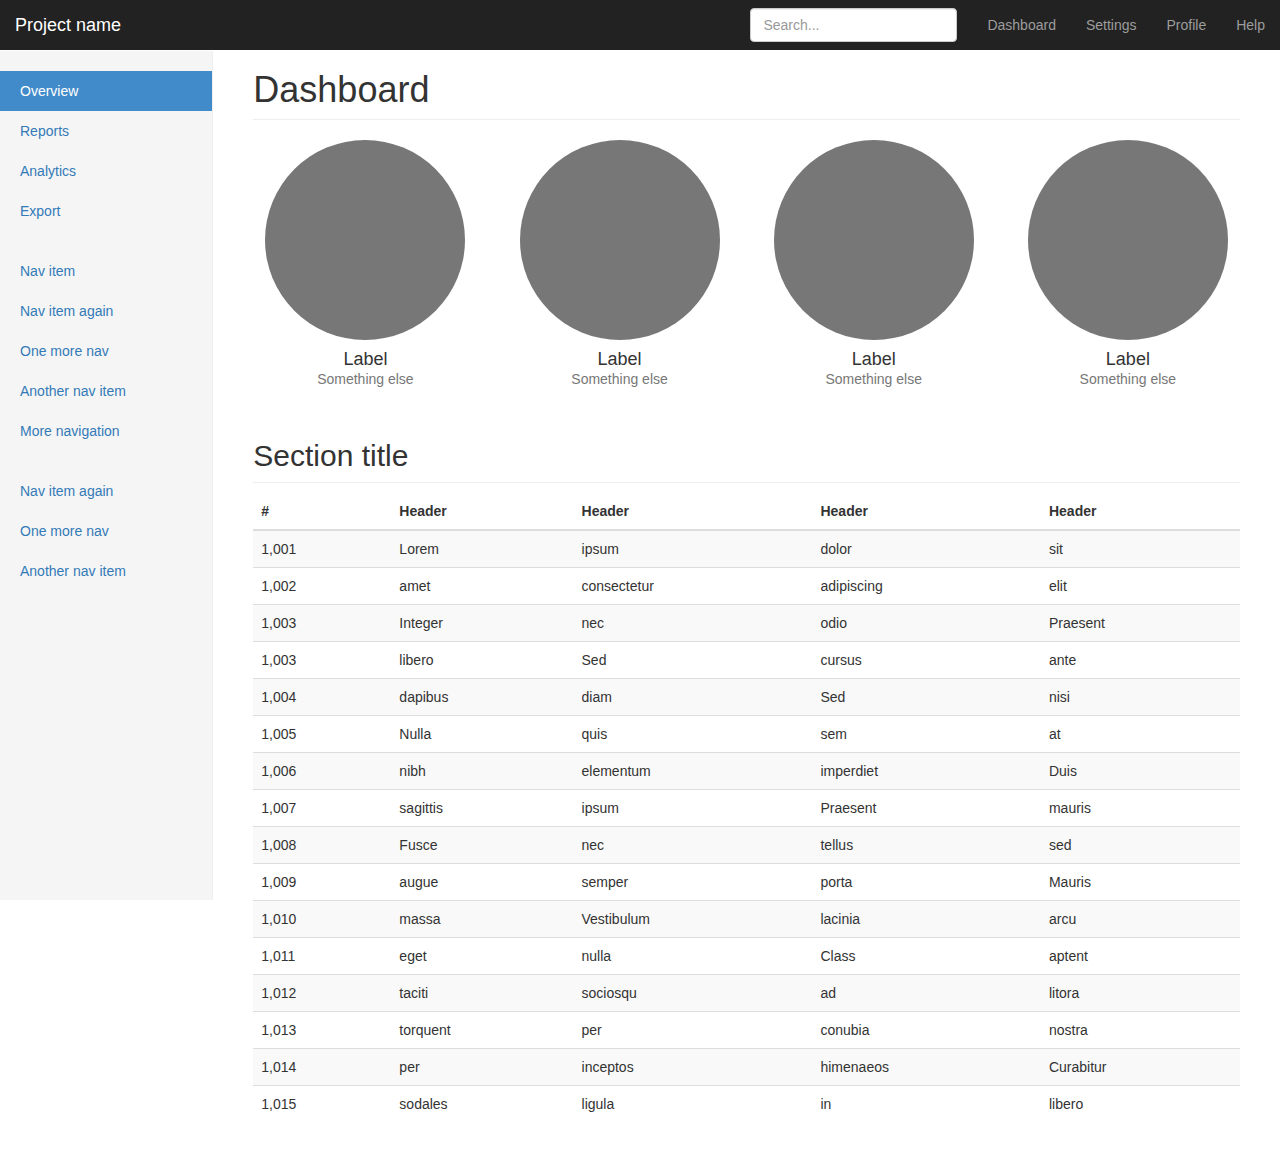
<file: bootstrap-3.3.6/docs/examples/dashboard/index.html>
<!DOCTYPE html>
<html lang="en">
  <head>
    <meta charset="utf-8">
    <meta http-equiv="X-UA-Compatible" content="IE=edge">
    <meta name="viewport" content="width=device-width, initial-scale=1">
    <!-- The above 3 meta tags *must* come first in the head; any other head content must come *after* these tags -->
    <meta name="description" content="">
    <meta name="author" content="">
    <link rel="icon" href="../../favicon.ico">

    <title>Dashboard Template for Bootstrap</title>

    <!-- Bootstrap core CSS -->
    <link href="../../dist/css/bootstrap.min.css" rel="stylesheet">

    <!-- IE10 viewport hack for Surface/desktop Windows 8 bug -->
    <link href="../../assets/css/ie10-viewport-bug-workaround.css" rel="stylesheet">

    <!-- Custom styles for this template -->
    <link href="dashboard.css" rel="stylesheet">

    <!-- Just for debugging purposes. Don't actually copy these 2 lines! -->
    <!--[if lt IE 9]><script src="../../assets/js/ie8-responsive-file-warning.js"></script><![endif]-->
    <script src="../../assets/js/ie-emulation-modes-warning.js"></script>

    <!-- HTML5 shim and Respond.js for IE8 support of HTML5 elements and media queries -->
    <!--[if lt IE 9]>
      <script src="https://oss.maxcdn.com/html5shiv/3.7.2/html5shiv.min.js"></script>
      <script src="https://oss.maxcdn.com/respond/1.4.2/respond.min.js"></script>
    <![endif]-->
  </head>

  <body>

    <nav class="navbar navbar-inverse navbar-fixed-top">
      <div class="container-fluid">
        <div class="navbar-header">
          <button type="button" class="navbar-toggle collapsed" data-toggle="collapse" data-target="#navbar" aria-expanded="false" aria-controls="navbar">
            <span class="sr-only">Toggle navigation</span>
            <span class="icon-bar"></span>
            <span class="icon-bar"></span>
            <span class="icon-bar"></span>
          </button>
          <a class="navbar-brand" href="#">Project name</a>
        </div>
        <div id="navbar" class="navbar-collapse collapse">
          <ul class="nav navbar-nav navbar-right">
            <li><a href="#">Dashboard</a></li>
            <li><a href="#">Settings</a></li>
            <li><a href="#">Profile</a></li>
            <li><a href="#">Help</a></li>
          </ul>
          <form class="navbar-form navbar-right">
            <input type="text" class="form-control" placeholder="Search...">
          </form>
        </div>
      </div>
    </nav>

    <div class="container-fluid">
      <div class="row">
        <div class="col-sm-3 col-md-2 sidebar">
          <ul class="nav nav-sidebar">
            <li class="active"><a href="#">Overview <span class="sr-only">(current)</span></a></li>
            <li><a href="#">Reports</a></li>
            <li><a href="#">Analytics</a></li>
            <li><a href="#">Export</a></li>
          </ul>
          <ul class="nav nav-sidebar">
            <li><a href="">Nav item</a></li>
            <li><a href="">Nav item again</a></li>
            <li><a href="">One more nav</a></li>
            <li><a href="">Another nav item</a></li>
            <li><a href="">More navigation</a></li>
          </ul>
          <ul class="nav nav-sidebar">
            <li><a href="">Nav item again</a></li>
            <li><a href="">One more nav</a></li>
            <li><a href="">Another nav item</a></li>
          </ul>
        </div>
        <div class="col-sm-9 col-sm-offset-3 col-md-10 col-md-offset-2 main">
          <h1 class="page-header">Dashboard</h1>

          <div class="row placeholders">
            <div class="col-xs-6 col-sm-3 placeholder">
              <img src="[data-uri]" width="200" height="200" class="img-responsive" alt="Generic placeholder thumbnail">
              <h4>Label</h4>
              <span class="text-muted">Something else</span>
            </div>
            <div class="col-xs-6 col-sm-3 placeholder">
              <img src="[data-uri]" width="200" height="200" class="img-responsive" alt="Generic placeholder thumbnail">
              <h4>Label</h4>
              <span class="text-muted">Something else</span>
            </div>
            <div class="col-xs-6 col-sm-3 placeholder">
              <img src="[data-uri]" width="200" height="200" class="img-responsive" alt="Generic placeholder thumbnail">
              <h4>Label</h4>
              <span class="text-muted">Something else</span>
            </div>
            <div class="col-xs-6 col-sm-3 placeholder">
              <img src="[data-uri]" width="200" height="200" class="img-responsive" alt="Generic placeholder thumbnail">
              <h4>Label</h4>
              <span class="text-muted">Something else</span>
            </div>
          </div>

          <h2 class="sub-header">Section title</h2>
          <div class="table-responsive">
            <table class="table table-striped">
              <thead>
                <tr>
                  <th>#</th>
                  <th>Header</th>
                  <th>Header</th>
                  <th>Header</th>
                  <th>Header</th>
                </tr>
              </thead>
              <tbody>
                <tr>
                  <td>1,001</td>
                  <td>Lorem</td>
                  <td>ipsum</td>
                  <td>dolor</td>
                  <td>sit</td>
                </tr>
                <tr>
                  <td>1,002</td>
                  <td>amet</td>
                  <td>consectetur</td>
                  <td>adipiscing</td>
                  <td>elit</td>
                </tr>
                <tr>
                  <td>1,003</td>
                  <td>Integer</td>
                  <td>nec</td>
                  <td>odio</td>
                  <td>Praesent</td>
                </tr>
                <tr>
                  <td>1,003</td>
                  <td>libero</td>
                  <td>Sed</td>
                  <td>cursus</td>
                  <td>ante</td>
                </tr>
                <tr>
                  <td>1,004</td>
                  <td>dapibus</td>
                  <td>diam</td>
                  <td>Sed</td>
                  <td>nisi</td>
                </tr>
                <tr>
                  <td>1,005</td>
                  <td>Nulla</td>
                  <td>quis</td>
                  <td>sem</td>
                  <td>at</td>
                </tr>
                <tr>
                  <td>1,006</td>
                  <td>nibh</td>
                  <td>elementum</td>
                  <td>imperdiet</td>
                  <td>Duis</td>
                </tr>
                <tr>
                  <td>1,007</td>
                  <td>sagittis</td>
                  <td>ipsum</td>
                  <td>Praesent</td>
                  <td>mauris</td>
                </tr>
                <tr>
                  <td>1,008</td>
                  <td>Fusce</td>
                  <td>nec</td>
                  <td>tellus</td>
                  <td>sed</td>
                </tr>
                <tr>
                  <td>1,009</td>
                  <td>augue</td>
                  <td>semper</td>
                  <td>porta</td>
                  <td>Mauris</td>
                </tr>
                <tr>
                  <td>1,010</td>
                  <td>massa</td>
                  <td>Vestibulum</td>
                  <td>lacinia</td>
                  <td>arcu</td>
                </tr>
                <tr>
                  <td>1,011</td>
                  <td>eget</td>
                  <td>nulla</td>
                  <td>Class</td>
                  <td>aptent</td>
                </tr>
                <tr>
                  <td>1,012</td>
                  <td>taciti</td>
                  <td>sociosqu</td>
                  <td>ad</td>
                  <td>litora</td>
                </tr>
                <tr>
                  <td>1,013</td>
                  <td>torquent</td>
                  <td>per</td>
                  <td>conubia</td>
                  <td>nostra</td>
                </tr>
                <tr>
                  <td>1,014</td>
                  <td>per</td>
                  <td>inceptos</td>
                  <td>himenaeos</td>
                  <td>Curabitur</td>
                </tr>
                <tr>
                  <td>1,015</td>
                  <td>sodales</td>
                  <td>ligula</td>
                  <td>in</td>
                  <td>libero</td>
                </tr>
              </tbody>
            </table>
          </div>
        </div>
      </div>
    </div>

    <!-- Bootstrap core JavaScript
    ================================================== -->
    <!-- Placed at the end of the document so the pages load faster -->
    <script src="https://ajax.googleapis.com/ajax/libs/jquery/1.11.3/jquery.min.js"></script>
    <script>window.jQuery || document.write('<script src="../../assets/js/vendor/jquery.min.js"><\/script>')</script>
    <script src="../../dist/js/bootstrap.min.js"></script>
    <!-- Just to make our placeholder images work. Don't actually copy the next line! -->
    <script src="../../assets/js/vendor/holder.min.js"></script>
    <!-- IE10 viewport hack for Surface/desktop Windows 8 bug -->
    <script src="../../assets/js/ie10-viewport-bug-workaround.js"></script>
  </body>
</html>
</file>
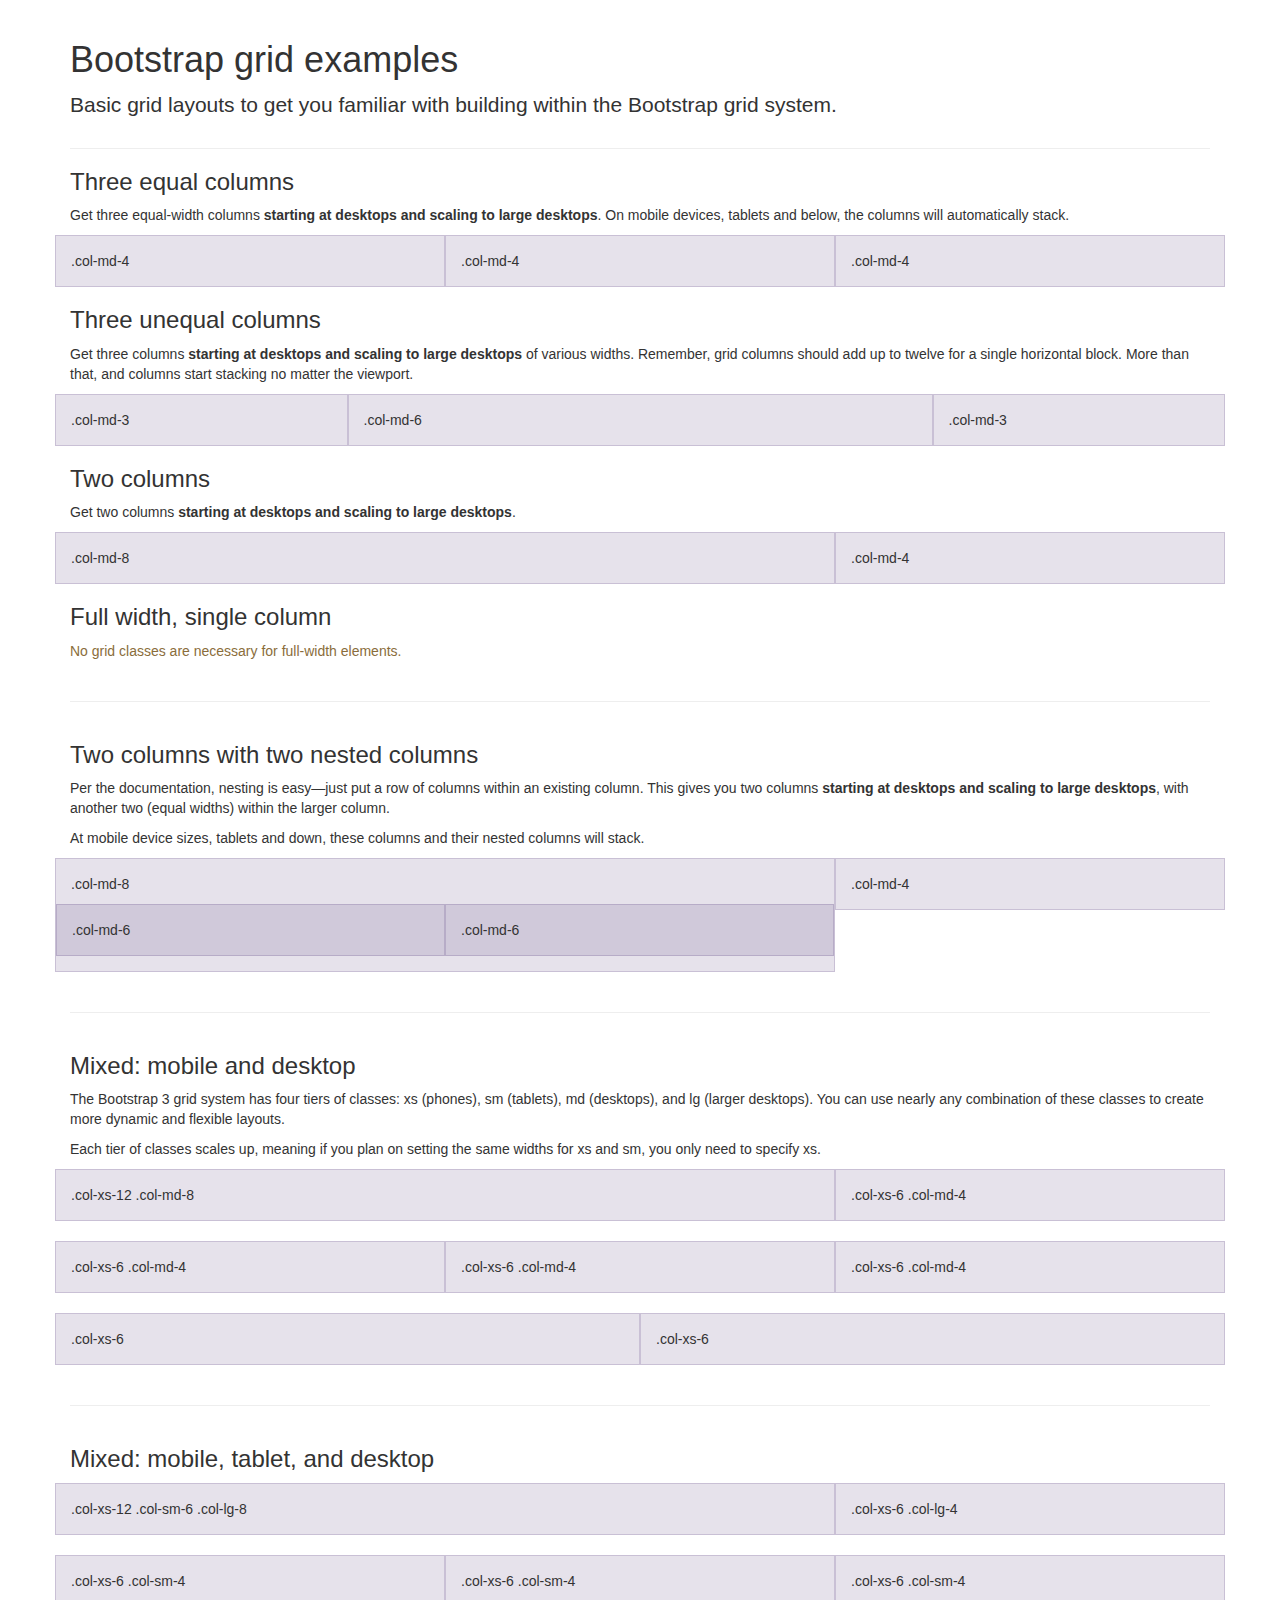
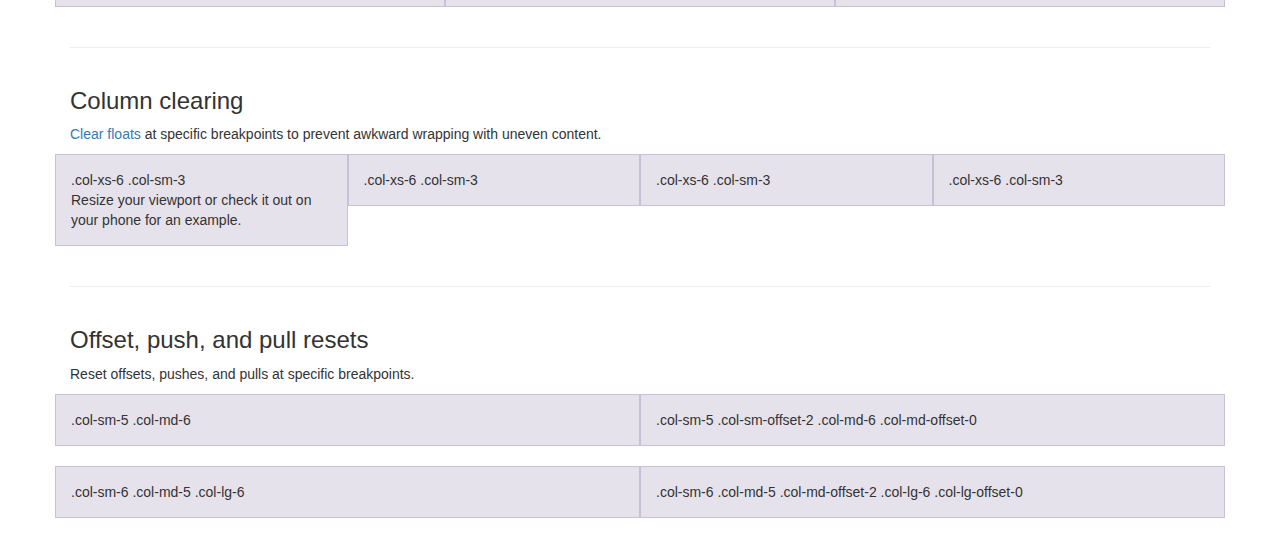
<file: bootstrap-3.3.6/docs/examples/grid/index.html>
<!DOCTYPE html>
<html lang="en">
  <head>
    <meta charset="utf-8">
    <meta http-equiv="X-UA-Compatible" content="IE=edge">
    <meta name="viewport" content="width=device-width, initial-scale=1">
    <!-- The above 3 meta tags *must* come first in the head; any other head content must come *after* these tags -->
    <meta name="description" content="">
    <meta name="author" content="">
    <link rel="icon" href="../../favicon.ico">

    <title>Grid Template for Bootstrap</title>

    <!-- Bootstrap core CSS -->
    <link href="../../dist/css/bootstrap.min.css" rel="stylesheet">

    <!-- IE10 viewport hack for Surface/desktop Windows 8 bug -->
    <link href="../../assets/css/ie10-viewport-bug-workaround.css" rel="stylesheet">

    <!-- Custom styles for this template -->
    <link href="grid.css" rel="stylesheet">

    <!-- Just for debugging purposes. Don't actually copy these 2 lines! -->
    <!--[if lt IE 9]><script src="../../assets/js/ie8-responsive-file-warning.js"></script><![endif]-->
    <script src="../../assets/js/ie-emulation-modes-warning.js"></script>

    <!-- HTML5 shim and Respond.js for IE8 support of HTML5 elements and media queries -->
    <!--[if lt IE 9]>
      <script src="https://oss.maxcdn.com/html5shiv/3.7.2/html5shiv.min.js"></script>
      <script src="https://oss.maxcdn.com/respond/1.4.2/respond.min.js"></script>
    <![endif]-->
  </head>

  <body>
    <div class="container">

      <div class="page-header">
        <h1>Bootstrap grid examples</h1>
        <p class="lead">Basic grid layouts to get you familiar with building within the Bootstrap grid system.</p>
      </div>

      <h3>Three equal columns</h3>
      <p>Get three equal-width columns <strong>starting at desktops and scaling to large desktops</strong>. On mobile devices, tablets and below, the columns will automatically stack.</p>
      <div class="row">
        <div class="col-md-4">.col-md-4</div>
        <div class="col-md-4">.col-md-4</div>
        <div class="col-md-4">.col-md-4</div>
      </div>

      <h3>Three unequal columns</h3>
      <p>Get three columns <strong>starting at desktops and scaling to large desktops</strong> of various widths. Remember, grid columns should add up to twelve for a single horizontal block. More than that, and columns start stacking no matter the viewport.</p>
      <div class="row">
        <div class="col-md-3">.col-md-3</div>
        <div class="col-md-6">.col-md-6</div>
        <div class="col-md-3">.col-md-3</div>
      </div>

      <h3>Two columns</h3>
      <p>Get two columns <strong>starting at desktops and scaling to large desktops</strong>.</p>
      <div class="row">
        <div class="col-md-8">.col-md-8</div>
        <div class="col-md-4">.col-md-4</div>
      </div>

      <h3>Full width, single column</h3>
      <p class="text-warning">No grid classes are necessary for full-width elements.</p>

      <hr>

      <h3>Two columns with two nested columns</h3>
      <p>Per the documentation, nesting is easy—just put a row of columns within an existing column. This gives you two columns <strong>starting at desktops and scaling to large desktops</strong>, with another two (equal widths) within the larger column.</p>
      <p>At mobile device sizes, tablets and down, these columns and their nested columns will stack.</p>
      <div class="row">
        <div class="col-md-8">
          .col-md-8
          <div class="row">
            <div class="col-md-6">.col-md-6</div>
            <div class="col-md-6">.col-md-6</div>
          </div>
        </div>
        <div class="col-md-4">.col-md-4</div>
      </div>

      <hr>

      <h3>Mixed: mobile and desktop</h3>
      <p>The Bootstrap 3 grid system has four tiers of classes: xs (phones), sm (tablets), md (desktops), and lg (larger desktops). You can use nearly any combination of these classes to create more dynamic and flexible layouts.</p>
      <p>Each tier of classes scales up, meaning if you plan on setting the same widths for xs and sm, you only need to specify xs.</p>
      <div class="row">
        <div class="col-xs-12 col-md-8">.col-xs-12 .col-md-8</div>
        <div class="col-xs-6 col-md-4">.col-xs-6 .col-md-4</div>
      </div>
      <div class="row">
        <div class="col-xs-6 col-md-4">.col-xs-6 .col-md-4</div>
        <div class="col-xs-6 col-md-4">.col-xs-6 .col-md-4</div>
        <div class="col-xs-6 col-md-4">.col-xs-6 .col-md-4</div>
      </div>
      <div class="row">
        <div class="col-xs-6">.col-xs-6</div>
        <div class="col-xs-6">.col-xs-6</div>
      </div>

      <hr>

      <h3>Mixed: mobile, tablet, and desktop</h3>
      <p></p>
      <div class="row">
        <div class="col-xs-12 col-sm-6 col-lg-8">.col-xs-12 .col-sm-6 .col-lg-8</div>
        <div class="col-xs-6 col-lg-4">.col-xs-6 .col-lg-4</div>
      </div>
      <div class="row">
        <div class="col-xs-6 col-sm-4">.col-xs-6 .col-sm-4</div>
        <div class="col-xs-6 col-sm-4">.col-xs-6 .col-sm-4</div>
        <div class="col-xs-6 col-sm-4">.col-xs-6 .col-sm-4</div>
      </div>

      <hr>

      <h3>Column clearing</h3>
      <p><a href="http://getbootstrap.com/css/#grid-responsive-resets">Clear floats</a> at specific breakpoints to prevent awkward wrapping with uneven content.</p>
      <div class="row">
        <div class="col-xs-6 col-sm-3">
          .col-xs-6 .col-sm-3
          <br>
          Resize your viewport or check it out on your phone for an example.
        </div>
        <div class="col-xs-6 col-sm-3">.col-xs-6 .col-sm-3</div>

        <!-- Add the extra clearfix for only the required viewport -->
        <div class="clearfix visible-xs"></div>

        <div class="col-xs-6 col-sm-3">.col-xs-6 .col-sm-3</div>
        <div class="col-xs-6 col-sm-3">.col-xs-6 .col-sm-3</div>
      </div>

      <hr>

      <h3>Offset, push, and pull resets</h3>
      <p>Reset offsets, pushes, and pulls at specific breakpoints.</p>
      <div class="row">
        <div class="col-sm-5 col-md-6">.col-sm-5 .col-md-6</div>
        <div class="col-sm-5 col-sm-offset-2 col-md-6 col-md-offset-0">.col-sm-5 .col-sm-offset-2 .col-md-6 .col-md-offset-0</div>
      </div>
      <div class="row">
        <div class="col-sm-6 col-md-5 col-lg-6">.col-sm-6 .col-md-5 .col-lg-6</div>
        <div class="col-sm-6 col-md-5 col-md-offset-2 col-lg-6 col-lg-offset-0">.col-sm-6 .col-md-5 .col-md-offset-2 .col-lg-6 .col-lg-offset-0</div>
      </div>


    </div> <!-- /container -->


    <!-- IE10 viewport hack for Surface/desktop Windows 8 bug -->
    <script src="../../assets/js/ie10-viewport-bug-workaround.js"></script>
  </body>
</html>
</file>
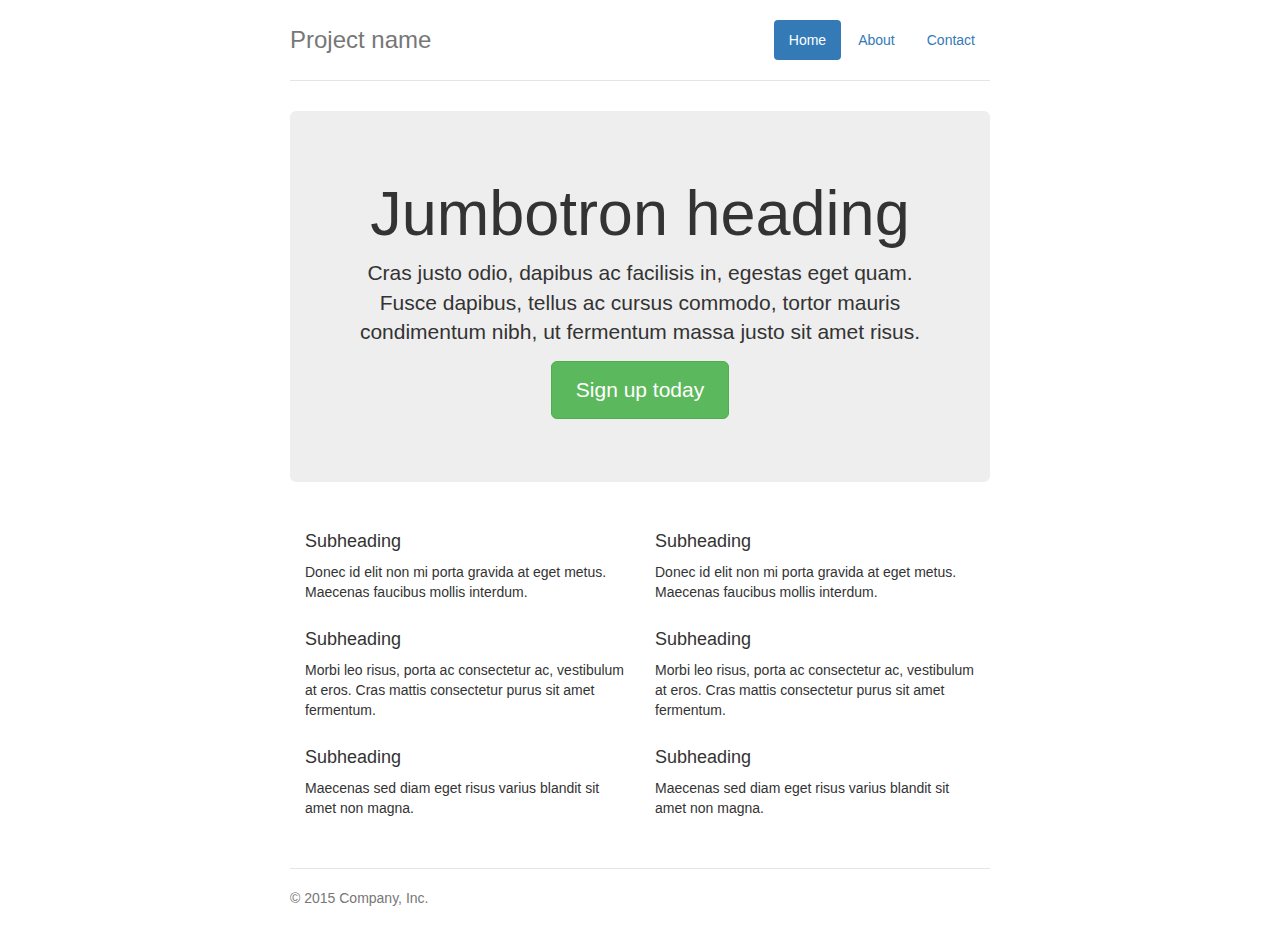
<file: bootstrap-3.3.6/docs/examples/jumbotron-narrow/index.html>
<!DOCTYPE html>
<html lang="en">
  <head>
    <meta charset="utf-8">
    <meta http-equiv="X-UA-Compatible" content="IE=edge">
    <meta name="viewport" content="width=device-width, initial-scale=1">
    <!-- The above 3 meta tags *must* come first in the head; any other head content must come *after* these tags -->
    <meta name="description" content="">
    <meta name="author" content="">
    <link rel="icon" href="../../favicon.ico">

    <title>Narrow Jumbotron Template for Bootstrap</title>

    <!-- Bootstrap core CSS -->
    <link href="../../dist/css/bootstrap.min.css" rel="stylesheet">

    <!-- IE10 viewport hack for Surface/desktop Windows 8 bug -->
    <link href="../../assets/css/ie10-viewport-bug-workaround.css" rel="stylesheet">

    <!-- Custom styles for this template -->
    <link href="jumbotron-narrow.css" rel="stylesheet">

    <!-- Just for debugging purposes. Don't actually copy these 2 lines! -->
    <!--[if lt IE 9]><script src="../../assets/js/ie8-responsive-file-warning.js"></script><![endif]-->
    <script src="../../assets/js/ie-emulation-modes-warning.js"></script>

    <!-- HTML5 shim and Respond.js for IE8 support of HTML5 elements and media queries -->
    <!--[if lt IE 9]>
      <script src="https://oss.maxcdn.com/html5shiv/3.7.2/html5shiv.min.js"></script>
      <script src="https://oss.maxcdn.com/respond/1.4.2/respond.min.js"></script>
    <![endif]-->
  </head>

  <body>

    <div class="container">
      <div class="header clearfix">
        <nav>
          <ul class="nav nav-pills pull-right">
            <li role="presentation" class="active"><a href="#">Home</a></li>
            <li role="presentation"><a href="#">About</a></li>
            <li role="presentation"><a href="#">Contact</a></li>
          </ul>
        </nav>
        <h3 class="text-muted">Project name</h3>
      </div>

      <div class="jumbotron">
        <h1>Jumbotron heading</h1>
        <p class="lead">Cras justo odio, dapibus ac facilisis in, egestas eget quam. Fusce dapibus, tellus ac cursus commodo, tortor mauris condimentum nibh, ut fermentum massa justo sit amet risus.</p>
        <p><a class="btn btn-lg btn-success" href="#" role="button">Sign up today</a></p>
      </div>

      <div class="row marketing">
        <div class="col-lg-6">
          <h4>Subheading</h4>
          <p>Donec id elit non mi porta gravida at eget metus. Maecenas faucibus mollis interdum.</p>

          <h4>Subheading</h4>
          <p>Morbi leo risus, porta ac consectetur ac, vestibulum at eros. Cras mattis consectetur purus sit amet fermentum.</p>

          <h4>Subheading</h4>
          <p>Maecenas sed diam eget risus varius blandit sit amet non magna.</p>
        </div>

        <div class="col-lg-6">
          <h4>Subheading</h4>
          <p>Donec id elit non mi porta gravida at eget metus. Maecenas faucibus mollis interdum.</p>

          <h4>Subheading</h4>
          <p>Morbi leo risus, porta ac consectetur ac, vestibulum at eros. Cras mattis consectetur purus sit amet fermentum.</p>

          <h4>Subheading</h4>
          <p>Maecenas sed diam eget risus varius blandit sit amet non magna.</p>
        </div>
      </div>

      <footer class="footer">
        <p>&copy; 2015 Company, Inc.</p>
      </footer>

    </div> <!-- /container -->


    <!-- IE10 viewport hack for Surface/desktop Windows 8 bug -->
    <script src="../../assets/js/ie10-viewport-bug-workaround.js"></script>
  </body>
</html>
</file>
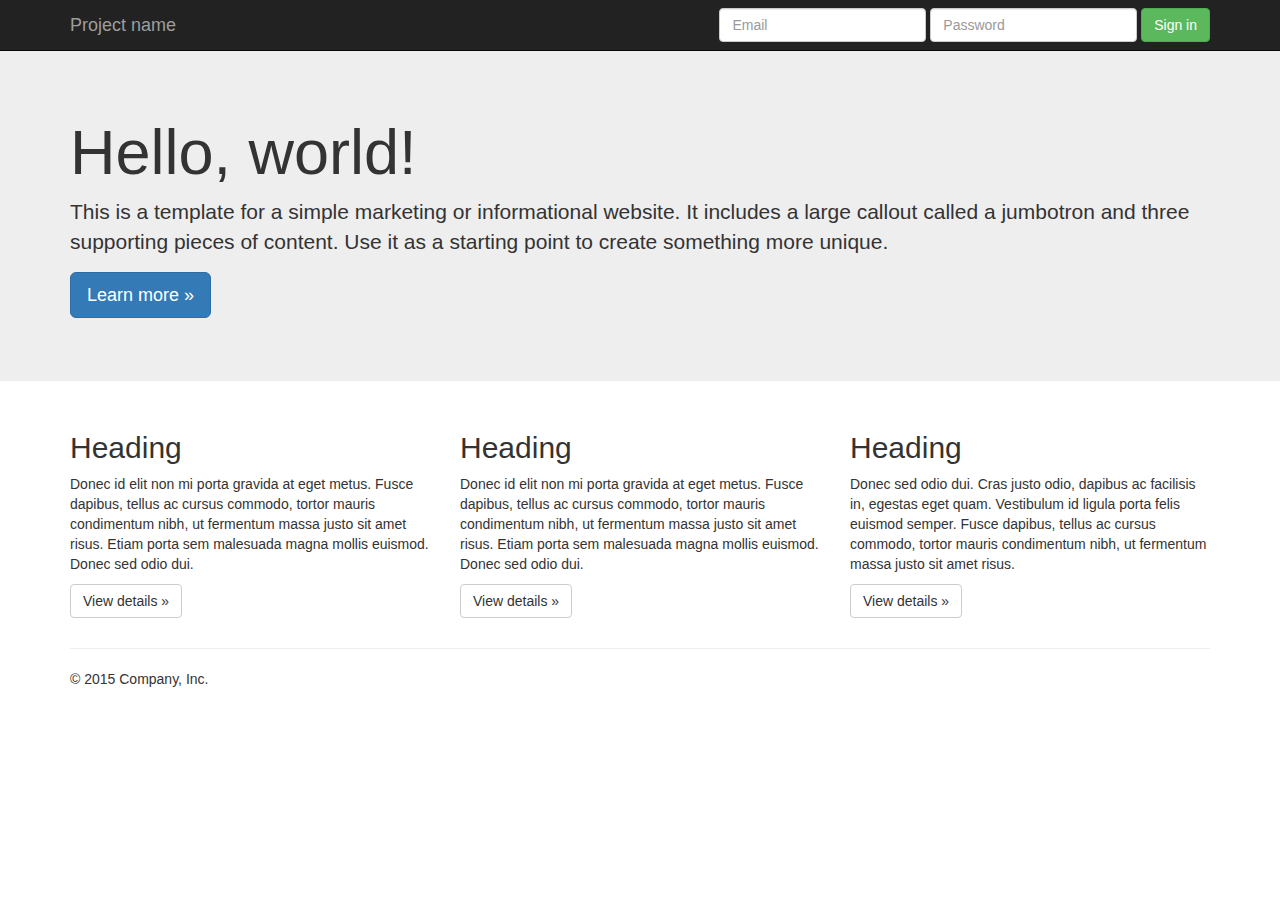
<file: bootstrap-3.3.6/docs/examples/jumbotron/index.html>
<!DOCTYPE html>
<html lang="en">
  <head>
    <meta charset="utf-8">
    <meta http-equiv="X-UA-Compatible" content="IE=edge">
    <meta name="viewport" content="width=device-width, initial-scale=1">
    <!-- The above 3 meta tags *must* come first in the head; any other head content must come *after* these tags -->
    <meta name="description" content="">
    <meta name="author" content="">
    <link rel="icon" href="../../favicon.ico">

    <title>Jumbotron Template for Bootstrap</title>

    <!-- Bootstrap core CSS -->
    <link href="../../dist/css/bootstrap.min.css" rel="stylesheet">

    <!-- IE10 viewport hack for Surface/desktop Windows 8 bug -->
    <link href="../../assets/css/ie10-viewport-bug-workaround.css" rel="stylesheet">

    <!-- Custom styles for this template -->
    <link href="jumbotron.css" rel="stylesheet">

    <!-- Just for debugging purposes. Don't actually copy these 2 lines! -->
    <!--[if lt IE 9]><script src="../../assets/js/ie8-responsive-file-warning.js"></script><![endif]-->
    <script src="../../assets/js/ie-emulation-modes-warning.js"></script>

    <!-- HTML5 shim and Respond.js for IE8 support of HTML5 elements and media queries -->
    <!--[if lt IE 9]>
      <script src="https://oss.maxcdn.com/html5shiv/3.7.2/html5shiv.min.js"></script>
      <script src="https://oss.maxcdn.com/respond/1.4.2/respond.min.js"></script>
    <![endif]-->
  </head>

  <body>

    <nav class="navbar navbar-inverse navbar-fixed-top">
      <div class="container">
        <div class="navbar-header">
          <button type="button" class="navbar-toggle collapsed" data-toggle="collapse" data-target="#navbar" aria-expanded="false" aria-controls="navbar">
            <span class="sr-only">Toggle navigation</span>
            <span class="icon-bar"></span>
            <span class="icon-bar"></span>
            <span class="icon-bar"></span>
          </button>
          <a class="navbar-brand" href="#">Project name</a>
        </div>
        <div id="navbar" class="navbar-collapse collapse">
          <form class="navbar-form navbar-right">
            <div class="form-group">
              <input type="text" placeholder="Email" class="form-control">
            </div>
            <div class="form-group">
              <input type="password" placeholder="Password" class="form-control">
            </div>
            <button type="submit" class="btn btn-success">Sign in</button>
          </form>
        </div><!--/.navbar-collapse -->
      </div>
    </nav>

    <!-- Main jumbotron for a primary marketing message or call to action -->
    <div class="jumbotron">
      <div class="container">
        <h1>Hello, world!</h1>
        <p>This is a template for a simple marketing or informational website. It includes a large callout called a jumbotron and three supporting pieces of content. Use it as a starting point to create something more unique.</p>
        <p><a class="btn btn-primary btn-lg" href="#" role="button">Learn more &raquo;</a></p>
      </div>
    </div>

    <div class="container">
      <!-- Example row of columns -->
      <div class="row">
        <div class="col-md-4">
          <h2>Heading</h2>
          <p>Donec id elit non mi porta gravida at eget metus. Fusce dapibus, tellus ac cursus commodo, tortor mauris condimentum nibh, ut fermentum massa justo sit amet risus. Etiam porta sem malesuada magna mollis euismod. Donec sed odio dui. </p>
          <p><a class="btn btn-default" href="#" role="button">View details &raquo;</a></p>
        </div>
        <div class="col-md-4">
          <h2>Heading</h2>
          <p>Donec id elit non mi porta gravida at eget metus. Fusce dapibus, tellus ac cursus commodo, tortor mauris condimentum nibh, ut fermentum massa justo sit amet risus. Etiam porta sem malesuada magna mollis euismod. Donec sed odio dui. </p>
          <p><a class="btn btn-default" href="#" role="button">View details &raquo;</a></p>
       </div>
        <div class="col-md-4">
          <h2>Heading</h2>
          <p>Donec sed odio dui. Cras justo odio, dapibus ac facilisis in, egestas eget quam. Vestibulum id ligula porta felis euismod semper. Fusce dapibus, tellus ac cursus commodo, tortor mauris condimentum nibh, ut fermentum massa justo sit amet risus.</p>
          <p><a class="btn btn-default" href="#" role="button">View details &raquo;</a></p>
        </div>
      </div>

      <hr>

      <footer>
        <p>&copy; 2015 Company, Inc.</p>
      </footer>
    </div> <!-- /container -->


    <!-- Bootstrap core JavaScript
    ================================================== -->
    <!-- Placed at the end of the document so the pages load faster -->
    <script src="https://ajax.googleapis.com/ajax/libs/jquery/1.11.3/jquery.min.js"></script>
    <script>window.jQuery || document.write('<script src="../../assets/js/vendor/jquery.min.js"><\/script>')</script>
    <script src="../../dist/js/bootstrap.min.js"></script>
    <!-- IE10 viewport hack for Surface/desktop Windows 8 bug -->
    <script src="../../assets/js/ie10-viewport-bug-workaround.js"></script>
  </body>
</html>
</file>
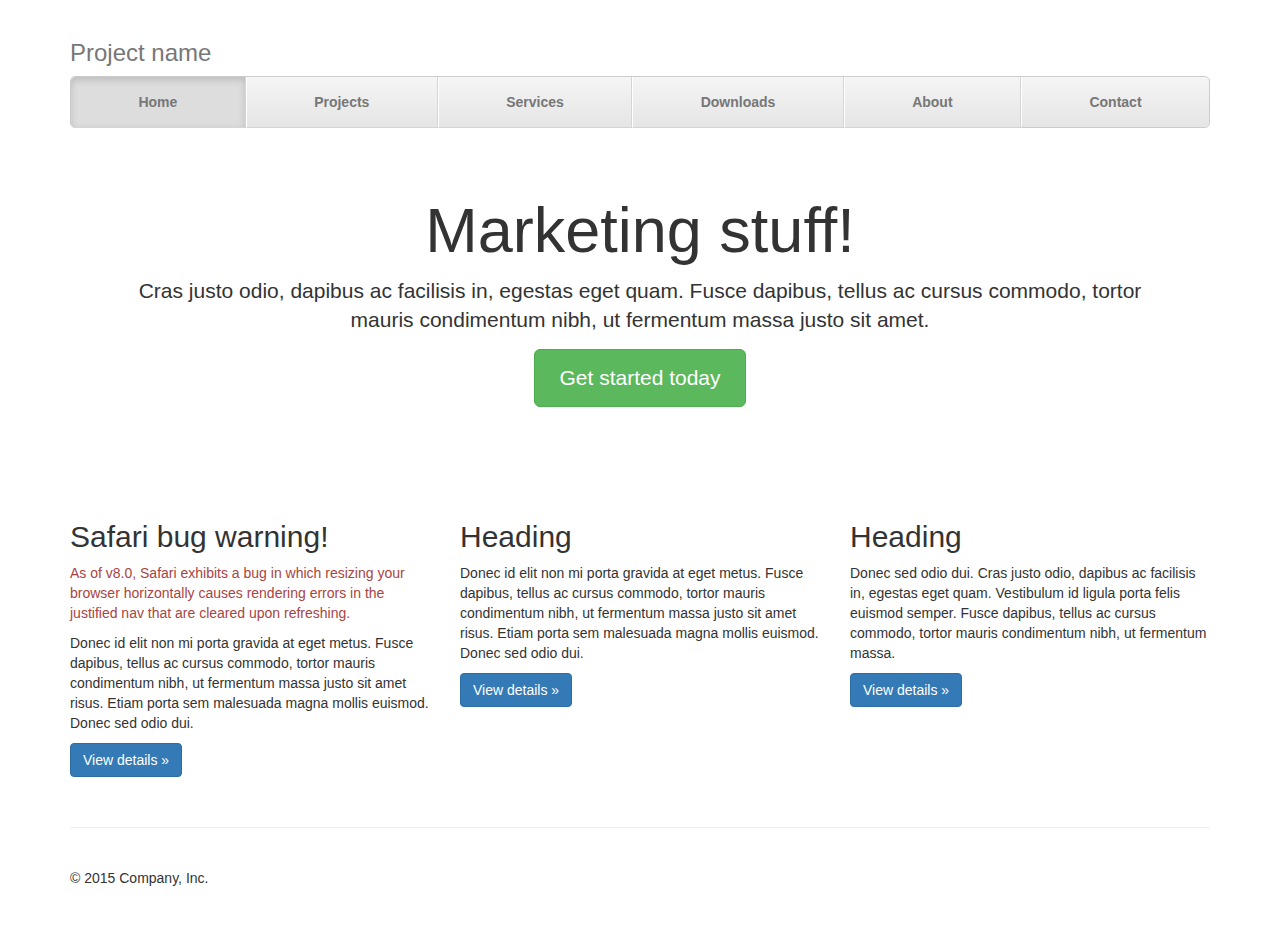
<file: bootstrap-3.3.6/docs/examples/justified-nav/index.html>
<!DOCTYPE html>
<html lang="en">
  <head>
    <meta charset="utf-8">
    <meta http-equiv="X-UA-Compatible" content="IE=edge">
    <meta name="viewport" content="width=device-width, initial-scale=1">
    <!-- The above 3 meta tags *must* come first in the head; any other head content must come *after* these tags -->
    <meta name="description" content="">
    <meta name="author" content="">
    <link rel="icon" href="../../favicon.ico">

    <title>Justified Nav Template for Bootstrap</title>

    <!-- Bootstrap core CSS -->
    <link href="../../dist/css/bootstrap.min.css" rel="stylesheet">

    <!-- IE10 viewport hack for Surface/desktop Windows 8 bug -->
    <link href="../../assets/css/ie10-viewport-bug-workaround.css" rel="stylesheet">

    <!-- Custom styles for this template -->
    <link href="justified-nav.css" rel="stylesheet">

    <!-- Just for debugging purposes. Don't actually copy these 2 lines! -->
    <!--[if lt IE 9]><script src="../../assets/js/ie8-responsive-file-warning.js"></script><![endif]-->
    <script src="../../assets/js/ie-emulation-modes-warning.js"></script>

    <!-- HTML5 shim and Respond.js for IE8 support of HTML5 elements and media queries -->
    <!--[if lt IE 9]>
      <script src="https://oss.maxcdn.com/html5shiv/3.7.2/html5shiv.min.js"></script>
      <script src="https://oss.maxcdn.com/respond/1.4.2/respond.min.js"></script>
    <![endif]-->
  </head>

  <body>

    <div class="container">

      <!-- The justified navigation menu is meant for single line per list item.
           Multiple lines will require custom code not provided by Bootstrap. -->
      <div class="masthead">
        <h3 class="text-muted">Project name</h3>
        <nav>
          <ul class="nav nav-justified">
            <li class="active"><a href="#">Home</a></li>
            <li><a href="#">Projects</a></li>
            <li><a href="#">Services</a></li>
            <li><a href="#">Downloads</a></li>
            <li><a href="#">About</a></li>
            <li><a href="#">Contact</a></li>
          </ul>
        </nav>
      </div>

      <!-- Jumbotron -->
      <div class="jumbotron">
        <h1>Marketing stuff!</h1>
        <p class="lead">Cras justo odio, dapibus ac facilisis in, egestas eget quam. Fusce dapibus, tellus ac cursus commodo, tortor mauris condimentum nibh, ut fermentum massa justo sit amet.</p>
        <p><a class="btn btn-lg btn-success" href="#" role="button">Get started today</a></p>
      </div>

      <!-- Example row of columns -->
      <div class="row">
        <div class="col-lg-4">
          <h2>Safari bug warning!</h2>
          <p class="text-danger">As of v8.0, Safari exhibits a bug in which resizing your browser horizontally causes rendering errors in the justified nav that are cleared upon refreshing.</p>
          <p>Donec id elit non mi porta gravida at eget metus. Fusce dapibus, tellus ac cursus commodo, tortor mauris condimentum nibh, ut fermentum massa justo sit amet risus. Etiam porta sem malesuada magna mollis euismod. Donec sed odio dui. </p>
          <p><a class="btn btn-primary" href="#" role="button">View details &raquo;</a></p>
        </div>
        <div class="col-lg-4">
          <h2>Heading</h2>
          <p>Donec id elit non mi porta gravida at eget metus. Fusce dapibus, tellus ac cursus commodo, tortor mauris condimentum nibh, ut fermentum massa justo sit amet risus. Etiam porta sem malesuada magna mollis euismod. Donec sed odio dui. </p>
          <p><a class="btn btn-primary" href="#" role="button">View details &raquo;</a></p>
       </div>
        <div class="col-lg-4">
          <h2>Heading</h2>
          <p>Donec sed odio dui. Cras justo odio, dapibus ac facilisis in, egestas eget quam. Vestibulum id ligula porta felis euismod semper. Fusce dapibus, tellus ac cursus commodo, tortor mauris condimentum nibh, ut fermentum massa.</p>
          <p><a class="btn btn-primary" href="#" role="button">View details &raquo;</a></p>
        </div>
      </div>

      <!-- Site footer -->
      <footer class="footer">
        <p>&copy; 2015 Company, Inc.</p>
      </footer>

    </div> <!-- /container -->


    <!-- IE10 viewport hack for Surface/desktop Windows 8 bug -->
    <script src="../../assets/js/ie10-viewport-bug-workaround.js"></script>
  </body>
</html>
</file>
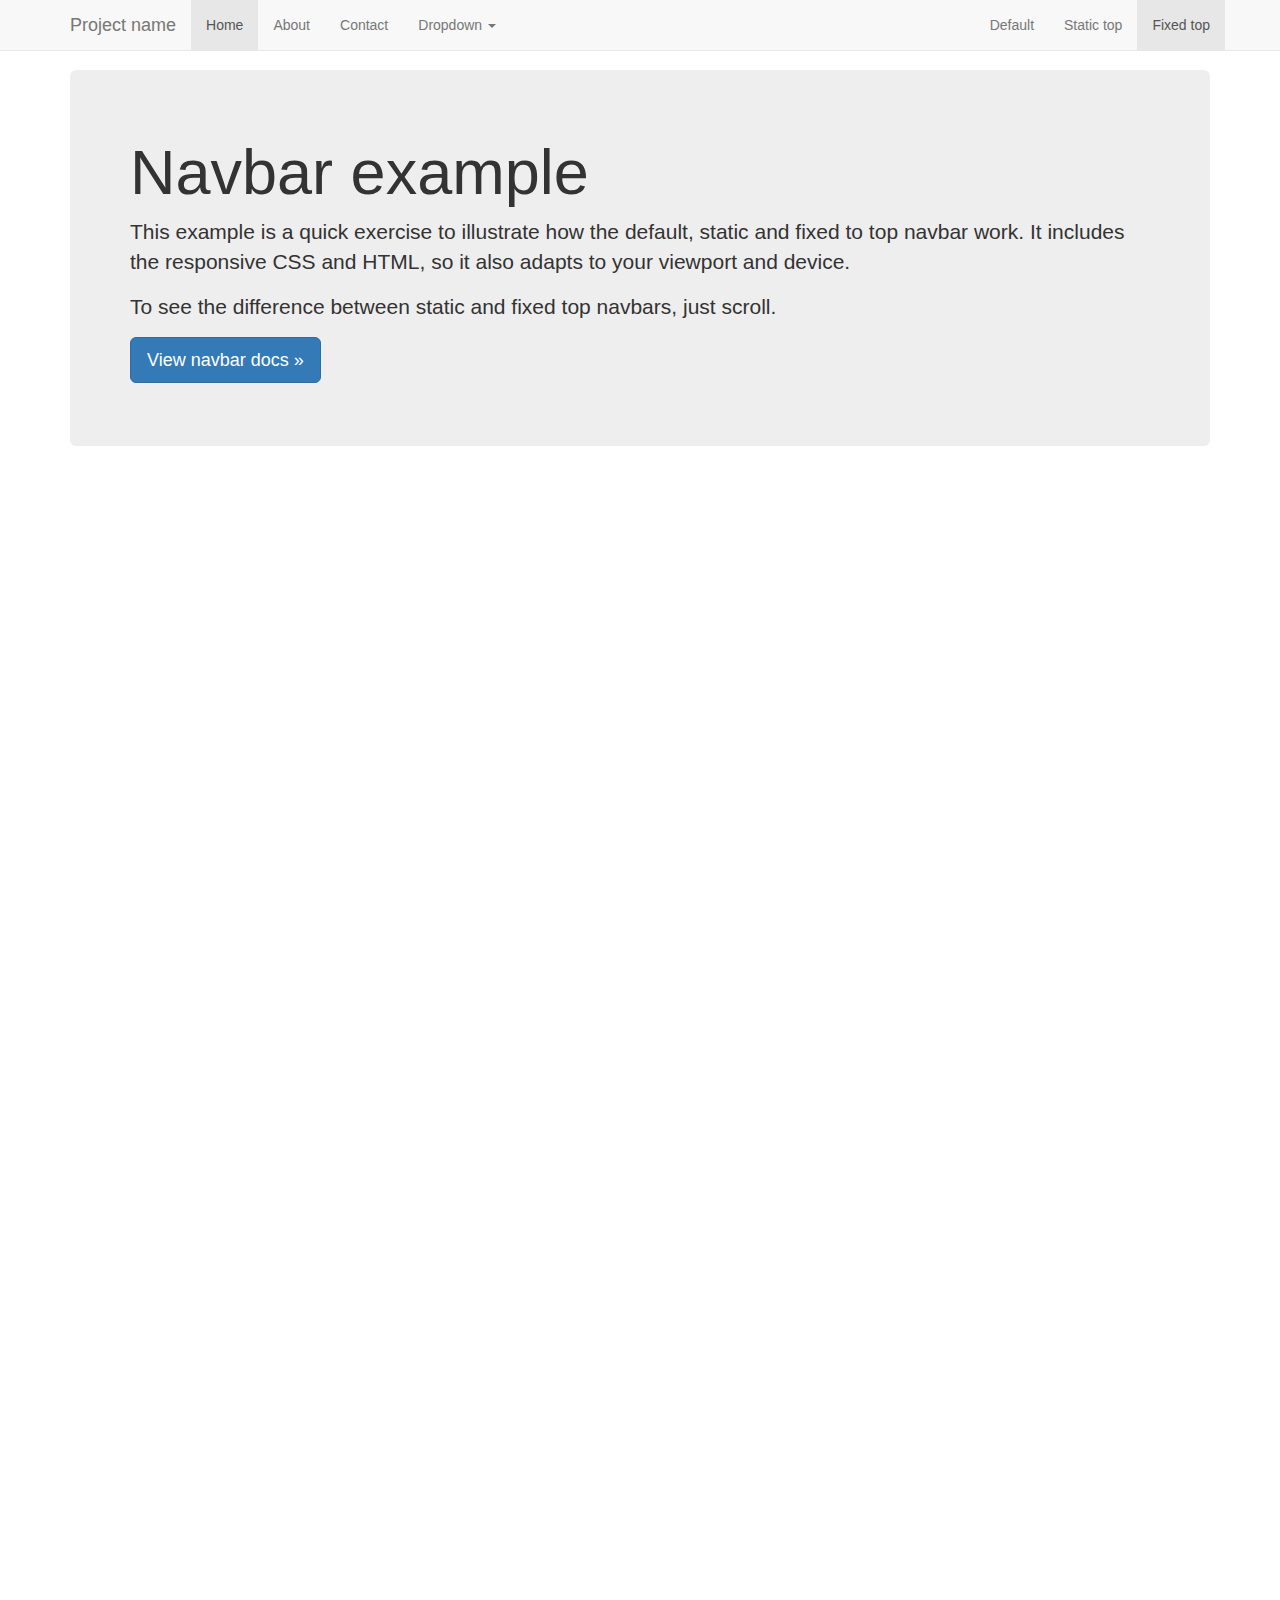
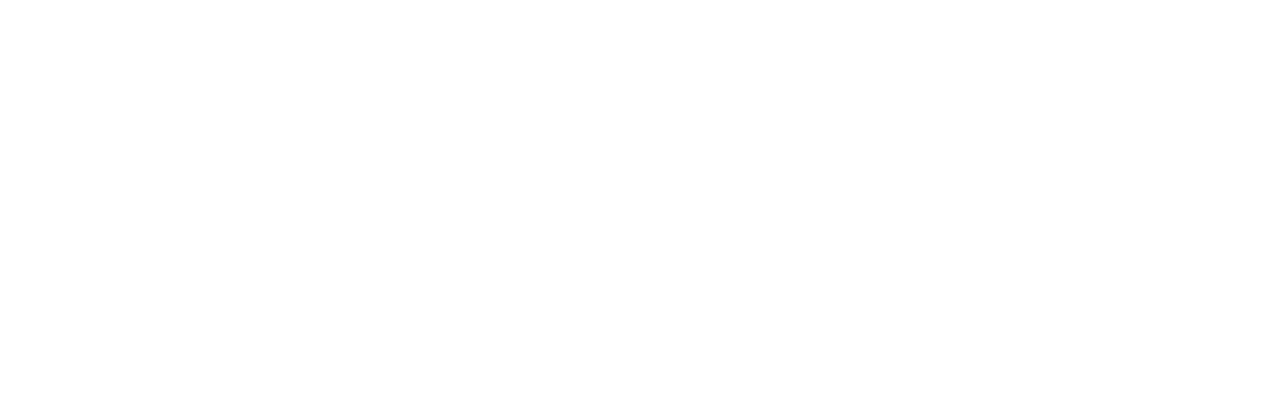
<file: bootstrap-3.3.6/docs/examples/navbar-fixed-top/index.html>
<!DOCTYPE html>
<html lang="en">
  <head>
    <meta charset="utf-8">
    <meta http-equiv="X-UA-Compatible" content="IE=edge">
    <meta name="viewport" content="width=device-width, initial-scale=1">
    <!-- The above 3 meta tags *must* come first in the head; any other head content must come *after* these tags -->
    <meta name="description" content="">
    <meta name="author" content="">
    <link rel="icon" href="../../favicon.ico">

    <title>Fixed Top Navbar Example for Bootstrap</title>

    <!-- Bootstrap core CSS -->
    <link href="../../dist/css/bootstrap.min.css" rel="stylesheet">

    <!-- IE10 viewport hack for Surface/desktop Windows 8 bug -->
    <link href="../../assets/css/ie10-viewport-bug-workaround.css" rel="stylesheet">

    <!-- Custom styles for this template -->
    <link href="navbar-fixed-top.css" rel="stylesheet">

    <!-- Just for debugging purposes. Don't actually copy these 2 lines! -->
    <!--[if lt IE 9]><script src="../../assets/js/ie8-responsive-file-warning.js"></script><![endif]-->
    <script src="../../assets/js/ie-emulation-modes-warning.js"></script>

    <!-- HTML5 shim and Respond.js for IE8 support of HTML5 elements and media queries -->
    <!--[if lt IE 9]>
      <script src="https://oss.maxcdn.com/html5shiv/3.7.2/html5shiv.min.js"></script>
      <script src="https://oss.maxcdn.com/respond/1.4.2/respond.min.js"></script>
    <![endif]-->
  </head>

  <body>

    <!-- Fixed navbar -->
    <nav class="navbar navbar-default navbar-fixed-top">
      <div class="container">
        <div class="navbar-header">
          <button type="button" class="navbar-toggle collapsed" data-toggle="collapse" data-target="#navbar" aria-expanded="false" aria-controls="navbar">
            <span class="sr-only">Toggle navigation</span>
            <span class="icon-bar"></span>
            <span class="icon-bar"></span>
            <span class="icon-bar"></span>
          </button>
          <a class="navbar-brand" href="#">Project name</a>
        </div>
        <div id="navbar" class="navbar-collapse collapse">
          <ul class="nav navbar-nav">
            <li class="active"><a href="#">Home</a></li>
            <li><a href="#about">About</a></li>
            <li><a href="#contact">Contact</a></li>
            <li class="dropdown">
              <a href="#" class="dropdown-toggle" data-toggle="dropdown" role="button" aria-haspopup="true" aria-expanded="false">Dropdown <span class="caret"></span></a>
              <ul class="dropdown-menu">
                <li><a href="#">Action</a></li>
                <li><a href="#">Another action</a></li>
                <li><a href="#">Something else here</a></li>
                <li role="separator" class="divider"></li>
                <li class="dropdown-header">Nav header</li>
                <li><a href="#">Separated link</a></li>
                <li><a href="#">One more separated link</a></li>
              </ul>
            </li>
          </ul>
          <ul class="nav navbar-nav navbar-right">
            <li><a href="../navbar/">Default</a></li>
            <li><a href="../navbar-static-top/">Static top</a></li>
            <li class="active"><a href="./">Fixed top <span class="sr-only">(current)</span></a></li>
          </ul>
        </div><!--/.nav-collapse -->
      </div>
    </nav>

    <div class="container">

      <!-- Main component for a primary marketing message or call to action -->
      <div class="jumbotron">
        <h1>Navbar example</h1>
        <p>This example is a quick exercise to illustrate how the default, static and fixed to top navbar work. It includes the responsive CSS and HTML, so it also adapts to your viewport and device.</p>
        <p>To see the difference between static and fixed top navbars, just scroll.</p>
        <p>
          <a class="btn btn-lg btn-primary" href="../../components/#navbar" role="button">View navbar docs &raquo;</a>
        </p>
      </div>

    </div> <!-- /container -->


    <!-- Bootstrap core JavaScript
    ================================================== -->
    <!-- Placed at the end of the document so the pages load faster -->
    <script src="https://ajax.googleapis.com/ajax/libs/jquery/1.11.3/jquery.min.js"></script>
    <script>window.jQuery || document.write('<script src="../../assets/js/vendor/jquery.min.js"><\/script>')</script>
    <script src="../../dist/js/bootstrap.min.js"></script>
    <!-- IE10 viewport hack for Surface/desktop Windows 8 bug -->
    <script src="../../assets/js/ie10-viewport-bug-workaround.js"></script>
  </body>
</html>
</file>
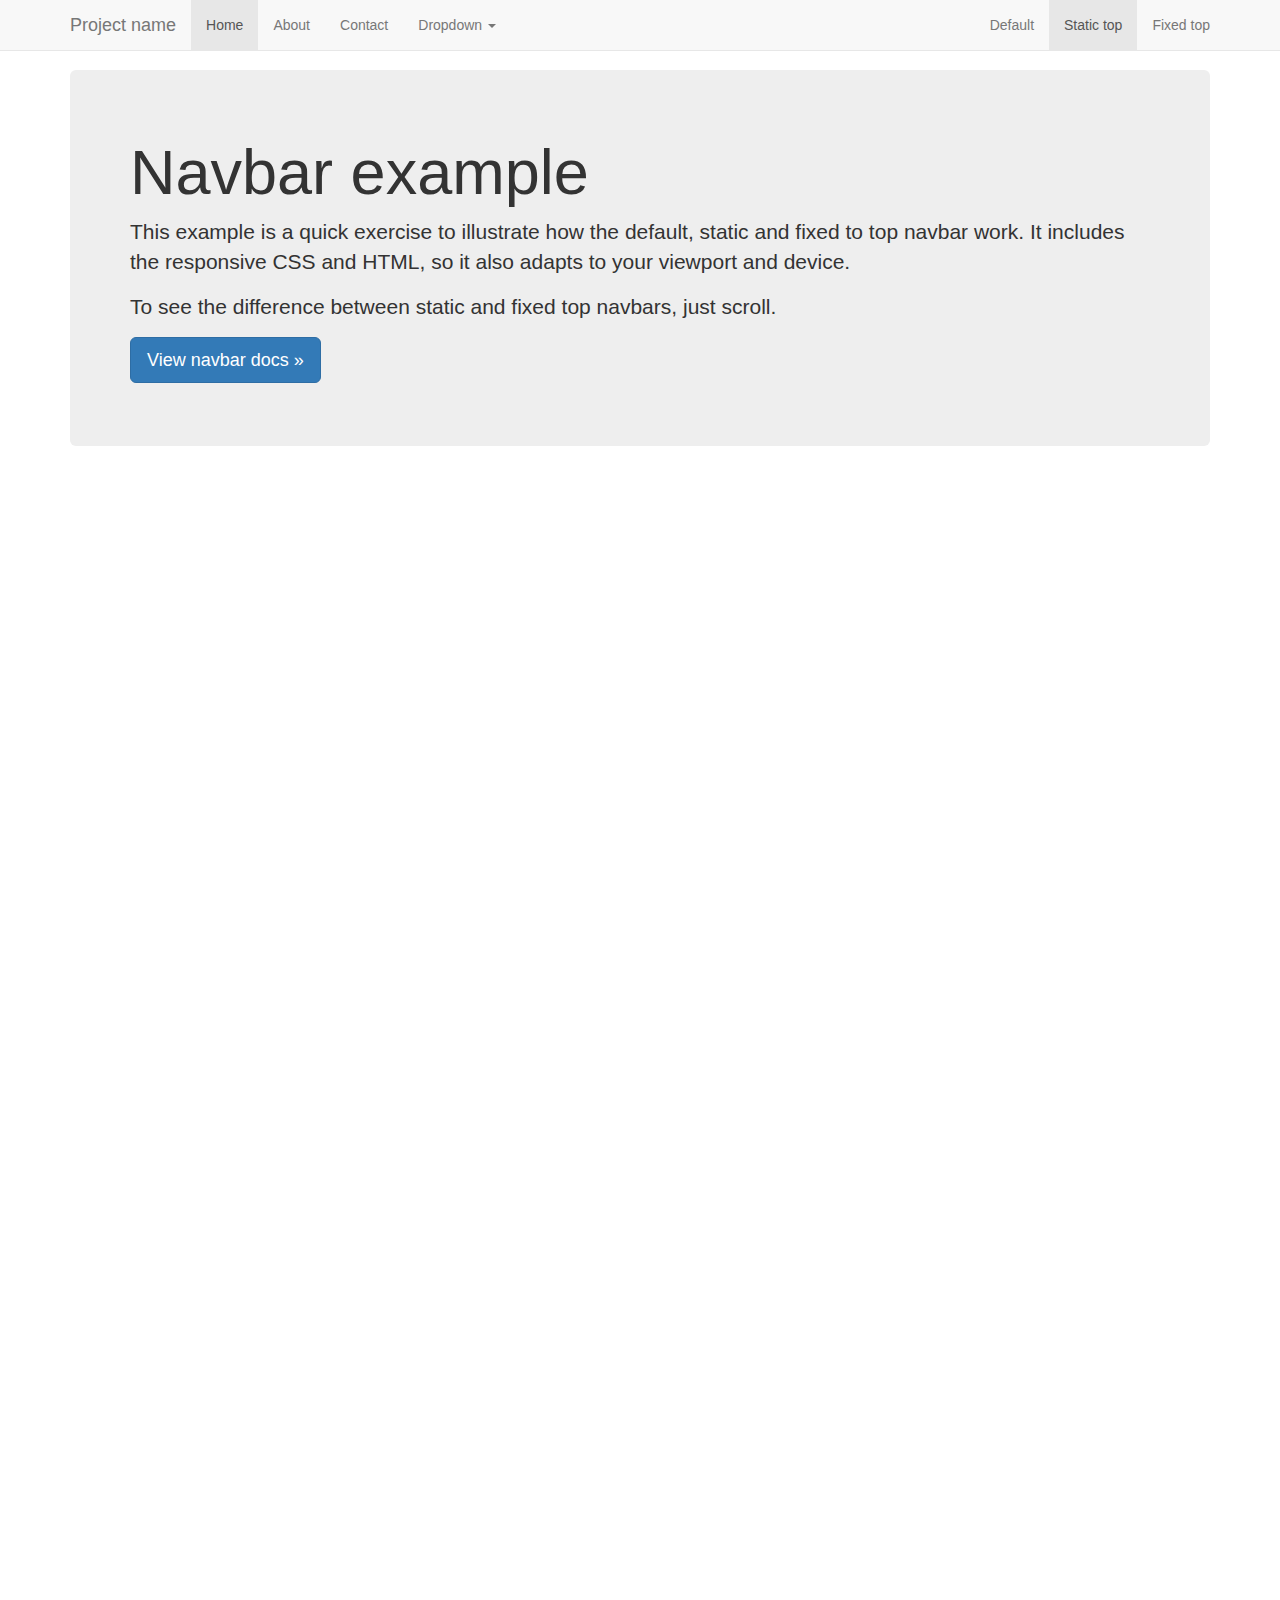
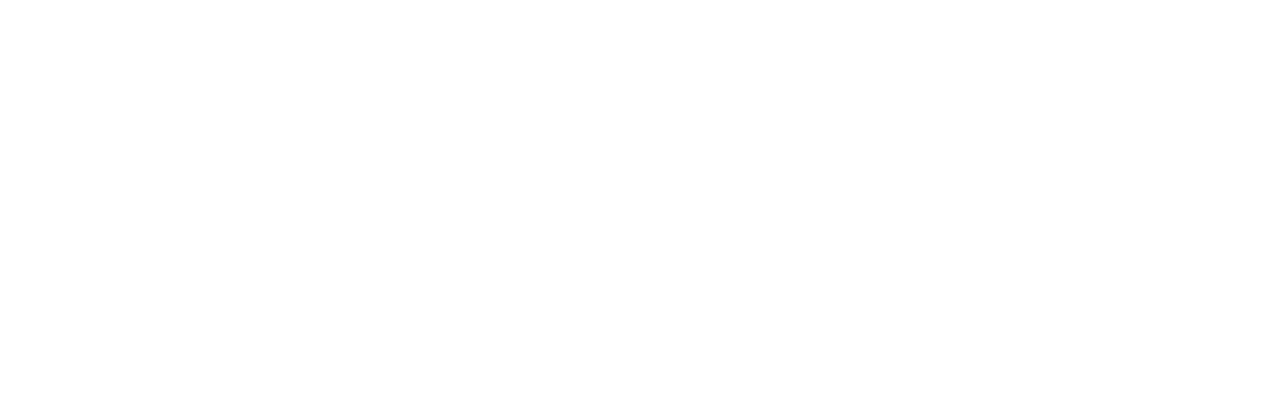
<file: bootstrap-3.3.6/docs/examples/navbar-static-top/index.html>
<!DOCTYPE html>
<html lang="en">
  <head>
    <meta charset="utf-8">
    <meta http-equiv="X-UA-Compatible" content="IE=edge">
    <meta name="viewport" content="width=device-width, initial-scale=1">
    <!-- The above 3 meta tags *must* come first in the head; any other head content must come *after* these tags -->
    <meta name="description" content="">
    <meta name="author" content="">
    <link rel="icon" href="../../favicon.ico">

    <title>Static Top Navbar Example for Bootstrap</title>

    <!-- Bootstrap core CSS -->
    <link href="../../dist/css/bootstrap.min.css" rel="stylesheet">

    <!-- IE10 viewport hack for Surface/desktop Windows 8 bug -->
    <link href="../../assets/css/ie10-viewport-bug-workaround.css" rel="stylesheet">

    <!-- Custom styles for this template -->
    <link href="navbar-static-top.css" rel="stylesheet">

    <!-- Just for debugging purposes. Don't actually copy these 2 lines! -->
    <!--[if lt IE 9]><script src="../../assets/js/ie8-responsive-file-warning.js"></script><![endif]-->
    <script src="../../assets/js/ie-emulation-modes-warning.js"></script>

    <!-- HTML5 shim and Respond.js for IE8 support of HTML5 elements and media queries -->
    <!--[if lt IE 9]>
      <script src="https://oss.maxcdn.com/html5shiv/3.7.2/html5shiv.min.js"></script>
      <script src="https://oss.maxcdn.com/respond/1.4.2/respond.min.js"></script>
    <![endif]-->
  </head>

  <body>

    <!-- Static navbar -->
    <nav class="navbar navbar-default navbar-static-top">
      <div class="container">
        <div class="navbar-header">
          <button type="button" class="navbar-toggle collapsed" data-toggle="collapse" data-target="#navbar" aria-expanded="false" aria-controls="navbar">
            <span class="sr-only">Toggle navigation</span>
            <span class="icon-bar"></span>
            <span class="icon-bar"></span>
            <span class="icon-bar"></span>
          </button>
          <a class="navbar-brand" href="#">Project name</a>
        </div>
        <div id="navbar" class="navbar-collapse collapse">
          <ul class="nav navbar-nav">
            <li class="active"><a href="#">Home</a></li>
            <li><a href="#about">About</a></li>
            <li><a href="#contact">Contact</a></li>
            <li class="dropdown">
              <a href="#" class="dropdown-toggle" data-toggle="dropdown" role="button" aria-haspopup="true" aria-expanded="false">Dropdown <span class="caret"></span></a>
              <ul class="dropdown-menu">
                <li><a href="#">Action</a></li>
                <li><a href="#">Another action</a></li>
                <li><a href="#">Something else here</a></li>
                <li role="separator" class="divider"></li>
                <li class="dropdown-header">Nav header</li>
                <li><a href="#">Separated link</a></li>
                <li><a href="#">One more separated link</a></li>
              </ul>
            </li>
          </ul>
          <ul class="nav navbar-nav navbar-right">
            <li><a href="../navbar/">Default</a></li>
            <li class="active"><a href="./">Static top <span class="sr-only">(current)</span></a></li>
            <li><a href="../navbar-fixed-top/">Fixed top</a></li>
          </ul>
        </div><!--/.nav-collapse -->
      </div>
    </nav>


    <div class="container">

      <!-- Main component for a primary marketing message or call to action -->
      <div class="jumbotron">
        <h1>Navbar example</h1>
        <p>This example is a quick exercise to illustrate how the default, static and fixed to top navbar work. It includes the responsive CSS and HTML, so it also adapts to your viewport and device.</p>
        <p>To see the difference between static and fixed top navbars, just scroll.</p>
        <p>
          <a class="btn btn-lg btn-primary" href="../../components/#navbar" role="button">View navbar docs &raquo;</a>
        </p>
      </div>

    </div> <!-- /container -->


    <!-- Bootstrap core JavaScript
    ================================================== -->
    <!-- Placed at the end of the document so the pages load faster -->
    <script src="https://ajax.googleapis.com/ajax/libs/jquery/1.11.3/jquery.min.js"></script>
    <script>window.jQuery || document.write('<script src="../../assets/js/vendor/jquery.min.js"><\/script>')</script>
    <script src="../../dist/js/bootstrap.min.js"></script>
    <!-- IE10 viewport hack for Surface/desktop Windows 8 bug -->
    <script src="../../assets/js/ie10-viewport-bug-workaround.js"></script>
  </body>
</html>
</file>
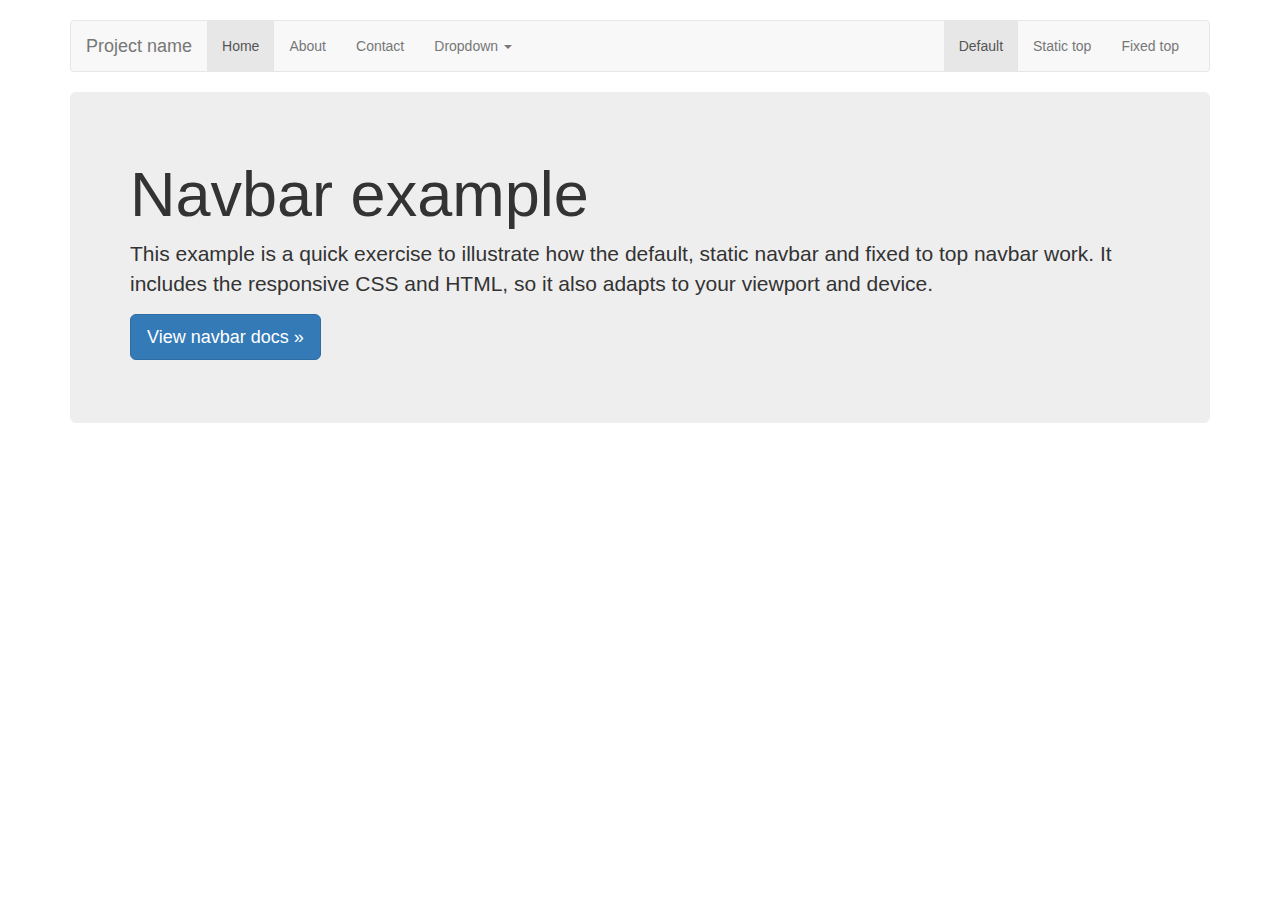
<file: bootstrap-3.3.6/docs/examples/navbar/index.html>
<!DOCTYPE html>
<html lang="en">
  <head>
    <meta charset="utf-8">
    <meta http-equiv="X-UA-Compatible" content="IE=edge">
    <meta name="viewport" content="width=device-width, initial-scale=1">
    <!-- The above 3 meta tags *must* come first in the head; any other head content must come *after* these tags -->
    <meta name="description" content="">
    <meta name="author" content="">
    <link rel="icon" href="../../favicon.ico">

    <title>Navbar Template for Bootstrap</title>

    <!-- Bootstrap core CSS -->
    <link href="../../dist/css/bootstrap.min.css" rel="stylesheet">

    <!-- IE10 viewport hack for Surface/desktop Windows 8 bug -->
    <link href="../../assets/css/ie10-viewport-bug-workaround.css" rel="stylesheet">

    <!-- Custom styles for this template -->
    <link href="navbar.css" rel="stylesheet">

    <!-- Just for debugging purposes. Don't actually copy these 2 lines! -->
    <!--[if lt IE 9]><script src="../../assets/js/ie8-responsive-file-warning.js"></script><![endif]-->
    <script src="../../assets/js/ie-emulation-modes-warning.js"></script>

    <!-- HTML5 shim and Respond.js for IE8 support of HTML5 elements and media queries -->
    <!--[if lt IE 9]>
      <script src="https://oss.maxcdn.com/html5shiv/3.7.2/html5shiv.min.js"></script>
      <script src="https://oss.maxcdn.com/respond/1.4.2/respond.min.js"></script>
    <![endif]-->
  </head>

  <body>

    <div class="container">

      <!-- Static navbar -->
      <nav class="navbar navbar-default">
        <div class="container-fluid">
          <div class="navbar-header">
            <button type="button" class="navbar-toggle collapsed" data-toggle="collapse" data-target="#navbar" aria-expanded="false" aria-controls="navbar">
              <span class="sr-only">Toggle navigation</span>
              <span class="icon-bar"></span>
              <span class="icon-bar"></span>
              <span class="icon-bar"></span>
            </button>
            <a class="navbar-brand" href="#">Project name</a>
          </div>
          <div id="navbar" class="navbar-collapse collapse">
            <ul class="nav navbar-nav">
              <li class="active"><a href="#">Home</a></li>
              <li><a href="#">About</a></li>
              <li><a href="#">Contact</a></li>
              <li class="dropdown">
                <a href="#" class="dropdown-toggle" data-toggle="dropdown" role="button" aria-haspopup="true" aria-expanded="false">Dropdown <span class="caret"></span></a>
                <ul class="dropdown-menu">
                  <li><a href="#">Action</a></li>
                  <li><a href="#">Another action</a></li>
                  <li><a href="#">Something else here</a></li>
                  <li role="separator" class="divider"></li>
                  <li class="dropdown-header">Nav header</li>
                  <li><a href="#">Separated link</a></li>
                  <li><a href="#">One more separated link</a></li>
                </ul>
              </li>
            </ul>
            <ul class="nav navbar-nav navbar-right">
              <li class="active"><a href="./">Default <span class="sr-only">(current)</span></a></li>
              <li><a href="../navbar-static-top/">Static top</a></li>
              <li><a href="../navbar-fixed-top/">Fixed top</a></li>
            </ul>
          </div><!--/.nav-collapse -->
        </div><!--/.container-fluid -->
      </nav>

      <!-- Main component for a primary marketing message or call to action -->
      <div class="jumbotron">
        <h1>Navbar example</h1>
        <p>This example is a quick exercise to illustrate how the default, static navbar and fixed to top navbar work. It includes the responsive CSS and HTML, so it also adapts to your viewport and device.</p>
        <p>
          <a class="btn btn-lg btn-primary" href="../../components/#navbar" role="button">View navbar docs &raquo;</a>
        </p>
      </div>

    </div> <!-- /container -->


    <!-- Bootstrap core JavaScript
    ================================================== -->
    <!-- Placed at the end of the document so the pages load faster -->
    <script src="https://ajax.googleapis.com/ajax/libs/jquery/1.11.3/jquery.min.js"></script>
    <script>window.jQuery || document.write('<script src="../../assets/js/vendor/jquery.min.js"><\/script>')</script>
    <script src="../../dist/js/bootstrap.min.js"></script>
    <!-- IE10 viewport hack for Surface/desktop Windows 8 bug -->
    <script src="../../assets/js/ie10-viewport-bug-workaround.js"></script>
  </body>
</html>
</file>
<file: typed.js-master/main.css>
@import url(http://fonts.googleapis.com/css?family=Ubuntu:400,500);

*{
	padding:0;
	margin:0;
}

body{
	font-family: "Ubuntu", sans-serif;
	font-size: 100%;
	background:#f8f8f8;
}

a{
	text-decoration: none;
	color:#666;
}
	a:hover{
		color:#999;
	}
p{
	line-height: 2em;
	margin:0 0 20px;
	text-align: center;
}

.wrap{
	max-width: 600px;
	margin:150px auto;
}

.type-wrap{
	margin:10px auto;
	padding:20px;
	background:#f0f0f0;
	border-radius:5px;
	border:#CCC 1px solid;
}

.links{
	margin:20px 0;
	font-size: 0.75em;
	text-align: center;
}
</file>
<file: bootstrap-3.3.6/docs/examples/blog/blog.css>
/*
 * Globals
 */

body {
  font-family: Georgia, "Times New Roman", Times, serif;
  color: #555;
}

h1, .h1,
h2, .h2,
h3, .h3,
h4, .h4,
h5, .h5,
h6, .h6 {
  margin-top: 0;
  font-family: "Helvetica Neue", Helvetica, Arial, sans-serif;
  font-weight: normal;
  color: #333;
}


/*
 * Override Bootstrap's default container.
 */

@media (min-width: 1200px) {
  .container {
    width: 970px;
  }
}


/*
 * Masthead for nav
 */

.blog-masthead {
  background-color: #428bca;
  -webkit-box-shadow: inset 0 -2px 5px rgba(0,0,0,.1);
          box-shadow: inset 0 -2px 5px rgba(0,0,0,.1);
}

/* Nav links */
.blog-nav-item {
  position: relative;
  display: inline-block;
  padding: 10px;
  font-weight: 500;
  color: #cdddeb;
}
.blog-nav-item:hover,
.blog-nav-item:focus {
  color: #fff;
  text-decoration: none;
}

/* Active state gets a caret at the bottom */
.blog-nav .active {
  color: #fff;
}
.blog-nav .active:after {
  position: absolute;
  bottom: 0;
  left: 50%;
  width: 0;
  height: 0;
  margin-left: -5px;
  vertical-align: middle;
  content: " ";
  border-right: 5px solid transparent;
  border-bottom: 5px solid;
  border-left: 5px solid transparent;
}


/*
 * Blog name and description
 */

.blog-header {
  padding-top: 20px;
  padding-bottom: 20px;
}
.blog-title {
  margin-top: 30px;
  margin-bottom: 0;
  font-size: 60px;
  font-weight: normal;
}
.blog-description {
  font-size: 20px;
  color: #999;
}


/*
 * Main column and sidebar layout
 */

.blog-main {
  font-size: 18px;
  line-height: 1.5;
}

/* Sidebar modules for boxing content */
.sidebar-module {
  padding: 15px;
  margin: 0 -15px 15px;
}
.sidebar-module-inset {
  padding: 15px;
  background-color: #f5f5f5;
  border-radius: 4px;
}
.sidebar-module-inset p:last-child,
.sidebar-module-inset ul:last-child,
.sidebar-module-inset ol:last-child {
  margin-bottom: 0;
}


/* Pagination */
.pager {
  margin-bottom: 60px;
  text-align: left;
}
.pager > li > a {
  width: 140px;
  padding: 10px 20px;
  text-align: center;
  border-radius: 30px;
}


/*
 * Blog posts
 */

.blog-post {
  margin-bottom: 60px;
}
.blog-post-title {
  margin-bottom: 5px;
  font-size: 40px;
}
.blog-post-meta {
  margin-bottom: 20px;
  color: #999;
}


/*
 * Footer
 */

.blog-footer {
  padding: 40px 0;
  color: #999;
  text-align: center;
  background-color: #f9f9f9;
  border-top: 1px solid #e5e5e5;
}
.blog-footer p:last-child {
  margin-bottom: 0;
}
</file>
<file: bootstrap-3.3.6/docs/examples/carousel/carousel.css>
/* GLOBAL STYLES
-------------------------------------------------- */
/* Padding below the footer and lighter body text */

body {
  padding-bottom: 40px;
  color: #5a5a5a;
}


/* CUSTOMIZE THE NAVBAR
-------------------------------------------------- */

/* Special class on .container surrounding .navbar, used for positioning it into place. */
.navbar-wrapper {
  position: absolute;
  top: 0;
  right: 0;
  left: 0;
  z-index: 20;
}

/* Flip around the padding for proper display in narrow viewports */
.navbar-wrapper > .container {
  padding-right: 0;
  padding-left: 0;
}
.navbar-wrapper .navbar {
  padding-right: 15px;
  padding-left: 15px;
}
.navbar-wrapper .navbar .container {
  width: auto;
}


/* CUSTOMIZE THE CAROUSEL
-------------------------------------------------- */

/* Carousel base class */
.carousel {
  height: 500px;
  margin-bottom: 60px;
}
/* Since positioning the image, we need to help out the caption */
.carousel-caption {
  z-index: 10;
}

/* Declare heights because of positioning of img element */
.carousel .item {
  height: 500px;
  background-color: #777;
}
.carousel-inner > .item > img {
  position: absolute;
  top: 0;
  left: 0;
  min-width: 100%;
  height: 500px;
}


/* MARKETING CONTENT
-------------------------------------------------- */

/* Center align the text within the three columns below the carousel */
.marketing .col-lg-4 {
  margin-bottom: 20px;
  text-align: center;
}
.marketing h2 {
  font-weight: normal;
}
.marketing .col-lg-4 p {
  margin-right: 10px;
  margin-left: 10px;
}


/* Featurettes
------------------------- */

.featurette-divider {
  margin: 80px 0; /* Space out the Bootstrap <hr> more */
}

/* Thin out the marketing headings */
.featurette-heading {
  font-weight: 300;
  line-height: 1;
  letter-spacing: -1px;
}


/* RESPONSIVE CSS
-------------------------------------------------- */

@media (min-width: 768px) {
  /* Navbar positioning foo */
  .navbar-wrapper {
    margin-top: 20px;
  }
  .navbar-wrapper .container {
    padding-right: 15px;
    padding-left: 15px;
  }
  .navbar-wrapper .navbar {
    padding-right: 0;
    padding-left: 0;
  }

  /* The navbar becomes detached from the top, so we round the corners */
  .navbar-wrapper .navbar {
    border-radius: 4px;
  }

  /* Bump up size of carousel content */
  .carousel-caption p {
    margin-bottom: 20px;
    font-size: 21px;
    line-height: 1.4;
  }

  .featurette-heading {
    font-size: 50px;
  }
}

@media (min-width: 992px) {
  .featurette-heading {
    margin-top: 120px;
  }
}
</file>
<file: bootstrap-3.3.6/docs/examples/cover/cover.css>
/*
 * Globals
 */

/* Links */
a,
a:focus,
a:hover {
  color: #fff;
}

/* Custom default button */
.btn-default,
.btn-default:hover,
.btn-default:focus {
  color: #333;
  text-shadow: none; /* Prevent inheritence from `body` */
  background-color: #fff;
  border: 1px solid #fff;
}


/*
 * Base structure
 */

html,
body {
  height: 100%;
  background-color: #333;
}
body {
  color: #fff;
  text-align: center;
  text-shadow: 0 1px 3px rgba(0,0,0,.5);
}

/* Extra markup and styles for table-esque vertical and horizontal centering */
.site-wrapper {
  display: table;
  width: 100%;
  height: 100%; /* For at least Firefox */
  min-height: 100%;
  -webkit-box-shadow: inset 0 0 100px rgba(0,0,0,.5);
          box-shadow: inset 0 0 100px rgba(0,0,0,.5);
}
.site-wrapper-inner {
  display: table-cell;
  vertical-align: top;
}
.cover-container {
  margin-right: auto;
  margin-left: auto;
}

/* Padding for spacing */
.inner {
  padding: 30px;
}


/*
 * Header
 */
.masthead-brand {
  margin-top: 10px;
  margin-bottom: 10px;
}

.masthead-nav > li {
  display: inline-block;
}
.masthead-nav > li + li {
  margin-left: 20px;
}
.masthead-nav > li > a {
  padding-right: 0;
  padding-left: 0;
  font-size: 16px;
  font-weight: bold;
  color: #fff; /* IE8 proofing */
  color: rgba(255,255,255,.75);
  border-bottom: 2px solid transparent;
}
.masthead-nav > li > a:hover,
.masthead-nav > li > a:focus {
  background-color: transparent;
  border-bottom-color: #a9a9a9;
  border-bottom-color: rgba(255,255,255,.25);
}
.masthead-nav > .active > a,
.masthead-nav > .active > a:hover,
.masthead-nav > .active > a:focus {
  color: #fff;
  border-bottom-color: #fff;
}

@media (min-width: 768px) {
  .masthead-brand {
    float: left;
  }
  .masthead-nav {
    float: right;
  }
}


/*
 * Cover
 */

.cover {
  padding: 0 20px;
}
.cover .btn-lg {
  padding: 10px 20px;
  font-weight: bold;
}


/*
 * Footer
 */

.mastfoot {
  color: #999; /* IE8 proofing */
  color: rgba(255,255,255,.5);
}


/*
 * Affix and center
 */

@media (min-width: 768px) {
  /* Pull out the header and footer */
  .masthead {
    position: fixed;
    top: 0;
  }
  .mastfoot {
    position: fixed;
    bottom: 0;
  }
  /* Start the vertical centering */
  .site-wrapper-inner {
    vertical-align: middle;
  }
  /* Handle the widths */
  .masthead,
  .mastfoot,
  .cover-container {
    width: 100%; /* Must be percentage or pixels for horizontal alignment */
  }
}

@media (min-width: 992px) {
  .masthead,
  .mastfoot,
  .cover-container {
    width: 700px;
  }
}
</file>
<file: bootstrap-3.3.6/docs/examples/dashboard/dashboard.css>
/*
 * Base structure
 */

/* Move down content because we have a fixed navbar that is 50px tall */
body {
  padding-top: 50px;
}


/*
 * Global add-ons
 */

.sub-header {
  padding-bottom: 10px;
  border-bottom: 1px solid #eee;
}

/*
 * Top navigation
 * Hide default border to remove 1px line.
 */
.navbar-fixed-top {
  border: 0;
}

/*
 * Sidebar
 */

/* Hide for mobile, show later */
.sidebar {
  display: none;
}
@media (min-width: 768px) {
  .sidebar {
    position: fixed;
    top: 51px;
    bottom: 0;
    left: 0;
    z-index: 1000;
    display: block;
    padding: 20px;
    overflow-x: hidden;
    overflow-y: auto; /* Scrollable contents if viewport is shorter than content. */
    background-color: #f5f5f5;
    border-right: 1px solid #eee;
  }
}

/* Sidebar navigation */
.nav-sidebar {
  margin-right: -21px; /* 20px padding + 1px border */
  margin-bottom: 20px;
  margin-left: -20px;
}
.nav-sidebar > li > a {
  padding-right: 20px;
  padding-left: 20px;
}
.nav-sidebar > .active > a,
.nav-sidebar > .active > a:hover,
.nav-sidebar > .active > a:focus {
  color: #fff;
  background-color: #428bca;
}


/*
 * Main content
 */

.main {
  padding: 20px;
}
@media (min-width: 768px) {
  .main {
    padding-right: 40px;
    padding-left: 40px;
  }
}
.main .page-header {
  margin-top: 0;
}


/*
 * Placeholder dashboard ideas
 */

.placeholders {
  margin-bottom: 30px;
  text-align: center;
}
.placeholders h4 {
  margin-bottom: 0;
}
.placeholder {
  margin-bottom: 20px;
}
.placeholder img {
  display: inline-block;
  border-radius: 50%;
}
</file>
<file: bootstrap-3.3.6/docs/examples/grid/grid.css>
h4 {
  margin-top: 25px;
}
.row {
  margin-bottom: 20px;
}
.row .row {
  margin-top: 10px;
  margin-bottom: 0;
}
[class*="col-"] {
  padding-top: 15px;
  padding-bottom: 15px;
  background-color: #eee;
  background-color: rgba(86,61,124,.15);
  border: 1px solid #ddd;
  border: 1px solid rgba(86,61,124,.2);
}

hr {
  margin-top: 40px;
  margin-bottom: 40px;
}
</file>
<file: bootstrap-3.3.6/docs/examples/jumbotron-narrow/jumbotron-narrow.css>
/* Space out content a bit */
body {
  padding-top: 20px;
  padding-bottom: 20px;
}

/* Everything but the jumbotron gets side spacing for mobile first views */
.header,
.marketing,
.footer {
  padding-right: 15px;
  padding-left: 15px;
}

/* Custom page header */
.header {
  padding-bottom: 20px;
  border-bottom: 1px solid #e5e5e5;
}
/* Make the masthead heading the same height as the navigation */
.header h3 {
  margin-top: 0;
  margin-bottom: 0;
  line-height: 40px;
}

/* Custom page footer */
.footer {
  padding-top: 19px;
  color: #777;
  border-top: 1px solid #e5e5e5;
}

/* Customize container */
@media (min-width: 768px) {
  .container {
    max-width: 730px;
  }
}
.container-narrow > hr {
  margin: 30px 0;
}

/* Main marketing message and sign up button */
.jumbotron {
  text-align: center;
  border-bottom: 1px solid #e5e5e5;
}
.jumbotron .btn {
  padding: 14px 24px;
  font-size: 21px;
}

/* Supporting marketing content */
.marketing {
  margin: 40px 0;
}
.marketing p + h4 {
  margin-top: 28px;
}

/* Responsive: Portrait tablets and up */
@media screen and (min-width: 768px) {
  /* Remove the padding we set earlier */
  .header,
  .marketing,
  .footer {
    padding-right: 0;
    padding-left: 0;
  }
  /* Space out the masthead */
  .header {
    margin-bottom: 30px;
  }
  /* Remove the bottom border on the jumbotron for visual effect */
  .jumbotron {
    border-bottom: 0;
  }
}
</file>
<file: bootstrap-3.3.6/docs/examples/jumbotron/jumbotron.css>
/* Move down content because we have a fixed navbar that is 50px tall */
body {
  padding-top: 50px;
  padding-bottom: 20px;
}
</file>
<file: bootstrap-3.3.6/docs/examples/justified-nav/justified-nav.css>
body {
  padding-top: 20px;
}

.footer {
  padding-top: 40px;
  padding-bottom: 40px;
  margin-top: 40px;
  border-top: 1px solid #eee;
}

/* Main marketing message and sign up button */
.jumbotron {
  text-align: center;
  background-color: transparent;
}
.jumbotron .btn {
  padding: 14px 24px;
  font-size: 21px;
}

/* Customize the nav-justified links to be fill the entire space of the .navbar */

.nav-justified {
  background-color: #eee;
  border: 1px solid #ccc;
  border-radius: 5px;
}
.nav-justified > li > a {
  padding-top: 15px;
  padding-bottom: 15px;
  margin-bottom: 0;
  font-weight: bold;
  color: #777;
  text-align: center;
  background-color: #e5e5e5; /* Old browsers */
  background-image: -webkit-gradient(linear, left top, left bottom, from(#f5f5f5), to(#e5e5e5));
  background-image: -webkit-linear-gradient(top, #f5f5f5 0%, #e5e5e5 100%);
  background-image:      -o-linear-gradient(top, #f5f5f5 0%, #e5e5e5 100%);
  background-image:         linear-gradient(to bottom, #f5f5f5 0%,#e5e5e5 100%);
  filter: progid:DXImageTransform.Microsoft.gradient( startColorstr='#f5f5f5', endColorstr='#e5e5e5',GradientType=0 ); /* IE6-9 */
  background-repeat: repeat-x; /* Repeat the gradient */
  border-bottom: 1px solid #d5d5d5;
}
.nav-justified > .active > a,
.nav-justified > .active > a:hover,
.nav-justified > .active > a:focus {
  background-color: #ddd;
  background-image: none;
  -webkit-box-shadow: inset 0 3px 7px rgba(0,0,0,.15);
          box-shadow: inset 0 3px 7px rgba(0,0,0,.15);
}
.nav-justified > li:first-child > a {
  border-radius: 5px 5px 0 0;
}
.nav-justified > li:last-child > a {
  border-bottom: 0;
  border-radius: 0 0 5px 5px;
}

@media (min-width: 768px) {
  .nav-justified {
    max-height: 52px;
  }
  .nav-justified > li > a {
    border-right: 1px solid #d5d5d5;
    border-left: 1px solid #fff;
  }
  .nav-justified > li:first-child > a {
    border-left: 0;
    border-radius: 5px 0 0 5px;
  }
  .nav-justified > li:last-child > a {
    border-right: 0;
    border-radius: 0 5px 5px 0;
  }
}

/* Responsive: Portrait tablets and up */
@media screen and (min-width: 768px) {
  /* Remove the padding we set earlier */
  .masthead,
  .marketing,
  .footer {
    padding-right: 0;
    padding-left: 0;
  }
}
</file>
<file: bootstrap-3.3.6/docs/examples/navbar-fixed-top/navbar-fixed-top.css>
body {
  min-height: 2000px;
  padding-top: 70px;
}
</file>
<file: bootstrap-3.3.6/docs/examples/navbar-static-top/navbar-static-top.css>
body {
  min-height: 2000px;
}

.navbar-static-top {
  margin-bottom: 19px;
}
</file>
<file: bootstrap-3.3.6/docs/examples/navbar/navbar.css>
body {
  padding-top: 20px;
  padding-bottom: 20px;
}

.navbar {
  margin-bottom: 20px;
}
</file>
<file: bootstrap-3.3.6/js/tests/vendor/qunit.css>
/*!
 * QUnit 1.17.1
 * http://qunitjs.com/
 *
 * Copyright jQuery Foundation and other contributors
 * Released under the MIT license
 * http://jquery.org/license
 *
 * Date: 2015-01-20T19:39Z
 */

/** Font Family and Sizes */

#qunit-tests, #qunit-header, #qunit-banner, #qunit-testrunner-toolbar, #qunit-userAgent, #qunit-testresult {
	font-family: "Helvetica Neue Light", "HelveticaNeue-Light", "Helvetica Neue", Calibri, Helvetica, Arial, sans-serif;
}

#qunit-testrunner-toolbar, #qunit-userAgent, #qunit-testresult, #qunit-tests li { font-size: small; }
#qunit-tests { font-size: smaller; }


/** Resets */

#qunit-tests, #qunit-header, #qunit-banner, #qunit-userAgent, #qunit-testresult, #qunit-modulefilter {
	margin: 0;
	padding: 0;
}


/** Header */

#qunit-header {
	padding: 0.5em 0 0.5em 1em;

	color: #8699A4;
	background-color: #0D3349;

	font-size: 1.5em;
	line-height: 1em;
	font-weight: 400;

	border-radius: 5px 5px 0 0;
}

#qunit-header a {
	text-decoration: none;
	color: #C2CCD1;
}

#qunit-header a:hover,
#qunit-header a:focus {
	color: #FFF;
}

#qunit-testrunner-toolbar label {
	display: inline-block;
	padding: 0 0.5em 0 0.1em;
}

#qunit-banner {
	height: 5px;
}

#qunit-testrunner-toolbar {
	padding: 0.5em 1em 0.5em 1em;
	color: #5E740B;
	background-color: #EEE;
	overflow: hidden;
}

#qunit-userAgent {
	padding: 0.5em 1em 0.5em 1em;
	background-color: #2B81AF;
	color: #FFF;
	text-shadow: rgba(0, 0, 0, 0.5) 2px 2px 1px;
}

#qunit-modulefilter-container {
	float: right;
	padding: 0.2em;
}

.qunit-url-config {
	display: inline-block;
	padding: 0.1em;
}

.qunit-filter {
	display: block;
	float: right;
	margin-left: 1em;
}

/** Tests: Pass/Fail */

#qunit-tests {
	list-style-position: inside;
}

#qunit-tests li {
	padding: 0.4em 1em 0.4em 1em;
	border-bottom: 1px solid #FFF;
	list-style-position: inside;
}

#qunit-tests > li {
	display: none;
}

#qunit-tests li.running,
#qunit-tests li.pass,
#qunit-tests li.fail,
#qunit-tests li.skipped {
	display: list-item;
}

#qunit-tests.hidepass li.running,
#qunit-tests.hidepass li.pass {
	display: none;
}

#qunit-tests li strong {
	cursor: pointer;
}

#qunit-tests li.skipped strong {
	cursor: default;
}

#qunit-tests li a {
	padding: 0.5em;
	color: #C2CCD1;
	text-decoration: none;
}
#qunit-tests li a:hover,
#qunit-tests li a:focus {
	color: #000;
}

#qunit-tests li .runtime {
	float: right;
	font-size: smaller;
}

.qunit-assert-list {
	margin-top: 0.5em;
	padding: 0.5em;

	background-color: #FFF;

	border-radius: 5px;
}

.qunit-collapsed {
	display: none;
}

#qunit-tests table {
	border-collapse: collapse;
	margin-top: 0.2em;
}

#qunit-tests th {
	text-align: right;
	vertical-align: top;
	padding: 0 0.5em 0 0;
}

#qunit-tests td {
	vertical-align: top;
}

#qunit-tests pre {
	margin: 0;
	white-space: pre-wrap;
	word-wrap: break-word;
}

#qunit-tests del {
	background-color: #E0F2BE;
	color: #374E0C;
	text-decoration: none;
}

#qunit-tests ins {
	background-color: #FFCACA;
	color: #500;
	text-decoration: none;
}

/*** Test Counts */

#qunit-tests b.counts                       { color: #000; }
#qunit-tests b.passed                       { color: #5E740B; }
#qunit-tests b.failed                       { color: #710909; }

#qunit-tests li li {
	padding: 5px;
	background-color: #FFF;
	border-bottom: none;
	list-style-position: inside;
}

/*** Passing Styles */

#qunit-tests li li.pass {
	color: #3C510C;
	background-color: #FFF;
	border-left: 10px solid #C6E746;
}

#qunit-tests .pass                          { color: #528CE0; background-color: #D2E0E6; }
#qunit-tests .pass .test-name               { color: #366097; }

#qunit-tests .pass .test-actual,
#qunit-tests .pass .test-expected           { color: #999; }

#qunit-banner.qunit-pass                    { background-color: #C6E746; }

/*** Failing Styles */

#qunit-tests li li.fail {
	color: #710909;
	background-color: #FFF;
	border-left: 10px solid #EE5757;
	white-space: pre;
}

#qunit-tests > li:last-child {
	border-radius: 0 0 5px 5px;
}

#qunit-tests .fail                          { color: #000; background-color: #EE5757; }
#qunit-tests .fail .test-name,
#qunit-tests .fail .module-name             { color: #000; }

#qunit-tests .fail .test-actual             { color: #EE5757; }
#qunit-tests .fail .test-expected           { color: #008000; }

#qunit-banner.qunit-fail                    { background-color: #EE5757; }

/*** Skipped tests */

#qunit-tests .skipped {
	background-color: #EBECE9;
}

#qunit-tests .qunit-skipped-label {
	background-color: #F4FF77;
	display: inline-block;
	font-style: normal;
	color: #366097;
	line-height: 1.8em;
	padding: 0 0.5em;
	margin: -0.4em 0.4em -0.4em 0;
}

/** Result */

#qunit-testresult {
	padding: 0.5em 1em 0.5em 1em;

	color: #2B81AF;
	background-color: #D2E0E6;

	border-bottom: 1px solid #FFF;
}
#qunit-testresult .module-name {
	font-weight: 700;
}

/** Fixture */

#qunit-fixture {
	position: absolute;
	top: -10000px;
	left: -10000px;
	width: 1000px;
	height: 1000px;
}
</file>
<file: bootstrap-3.3.6/docs/assets/css/ie10-viewport-bug-workaround.css>
/*!
 * IE10 viewport hack for Surface/desktop Windows 8 bug
 * Copyright 2014-2015 Twitter, Inc.
 * Licensed under MIT (https://github.com/twbs/bootstrap/blob/master/LICENSE)
 */

/*
 * See the Getting Started docs for more information:
 * http://getbootstrap.com/getting-started/#support-ie10-width
 */
@-webkit-viewport { width: device-width; }
@-moz-viewport    { width: device-width; }
@-ms-viewport     { width: device-width; }
@-o-viewport      { width: device-width; }
@viewport         { width: device-width; }
</file>
